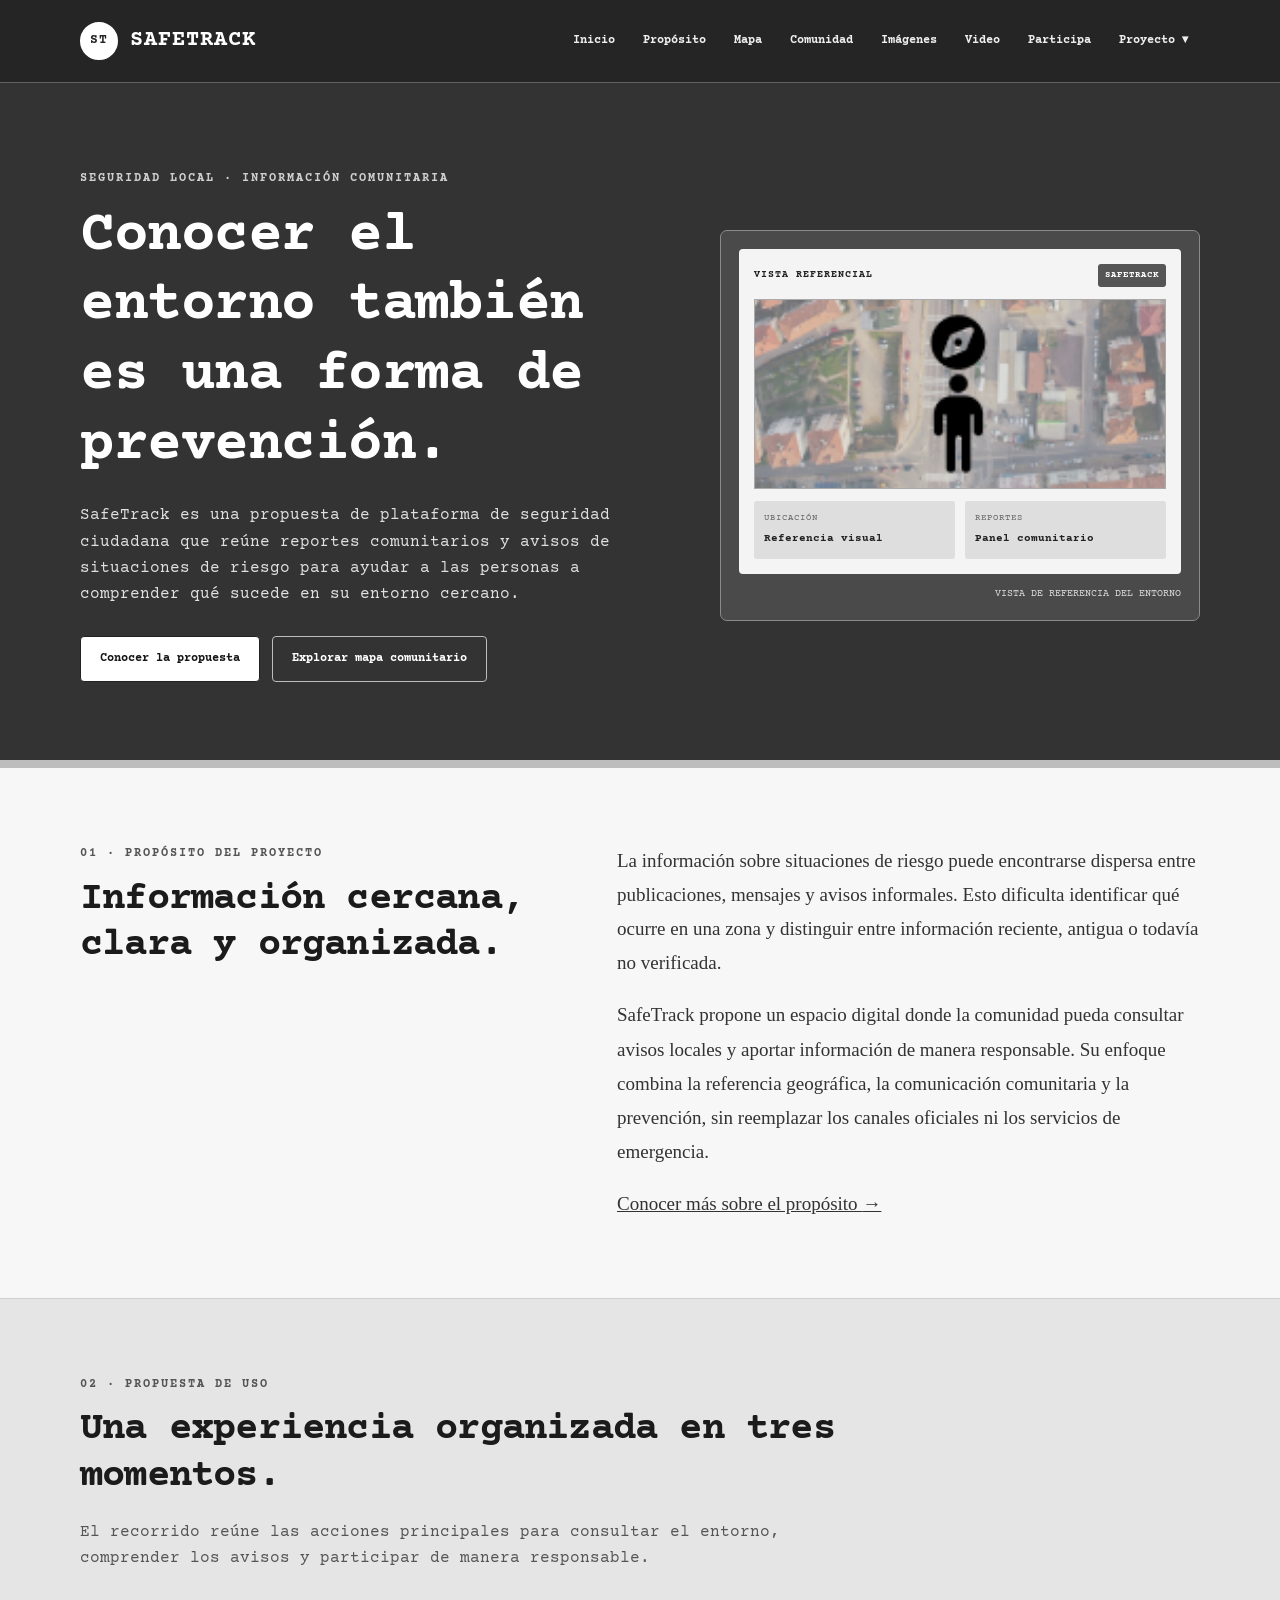
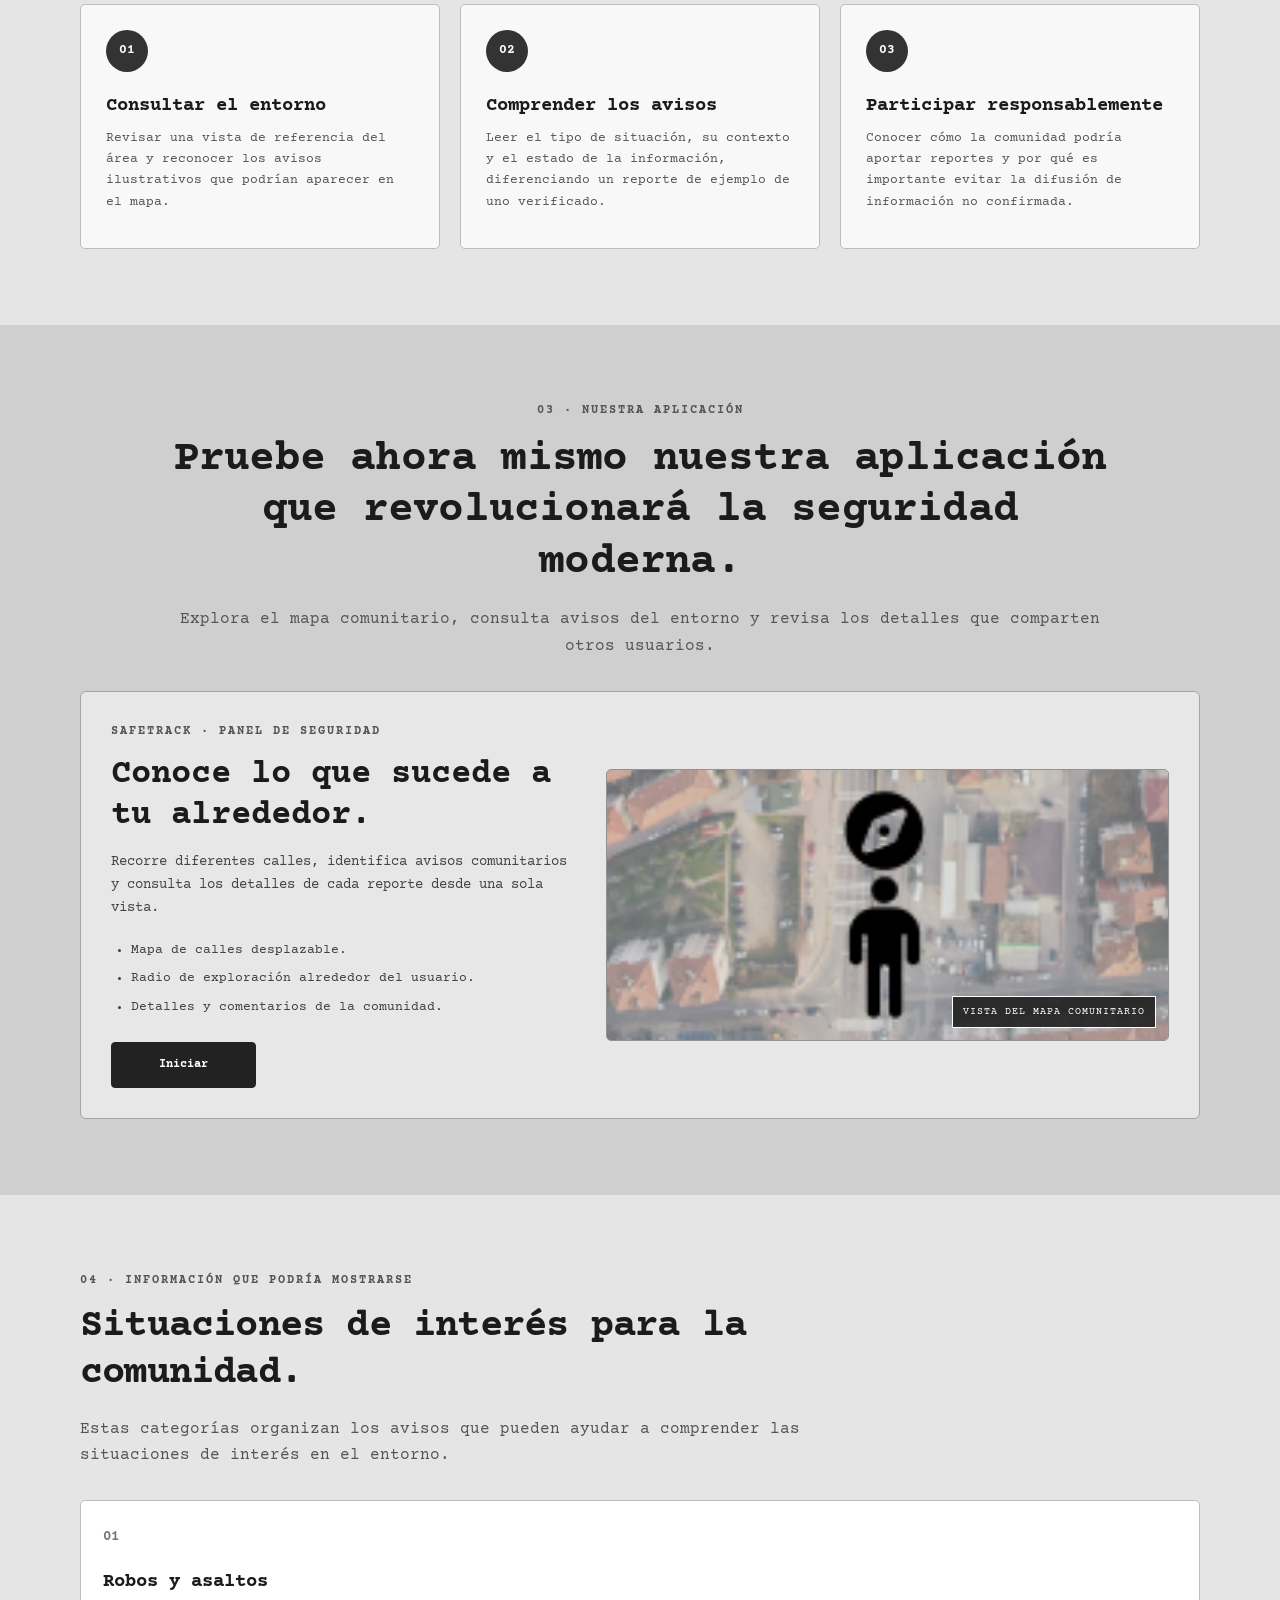
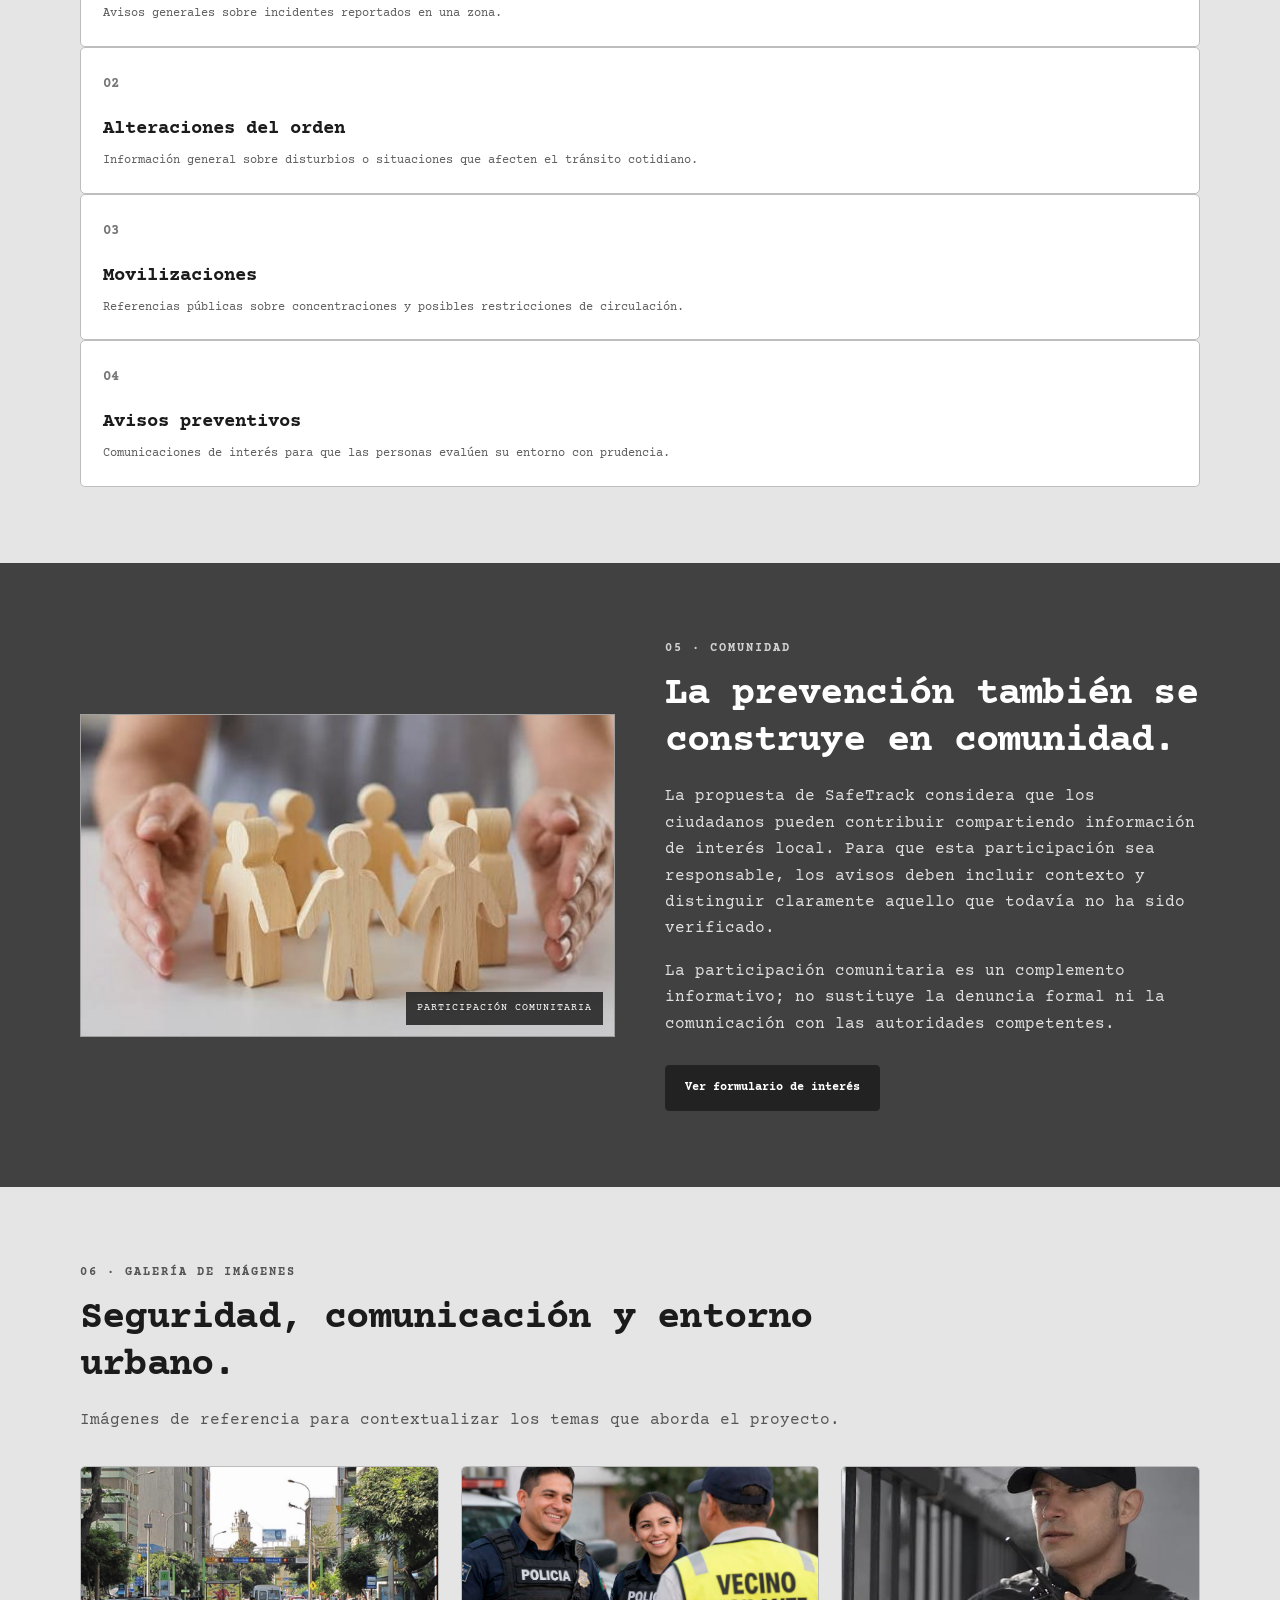
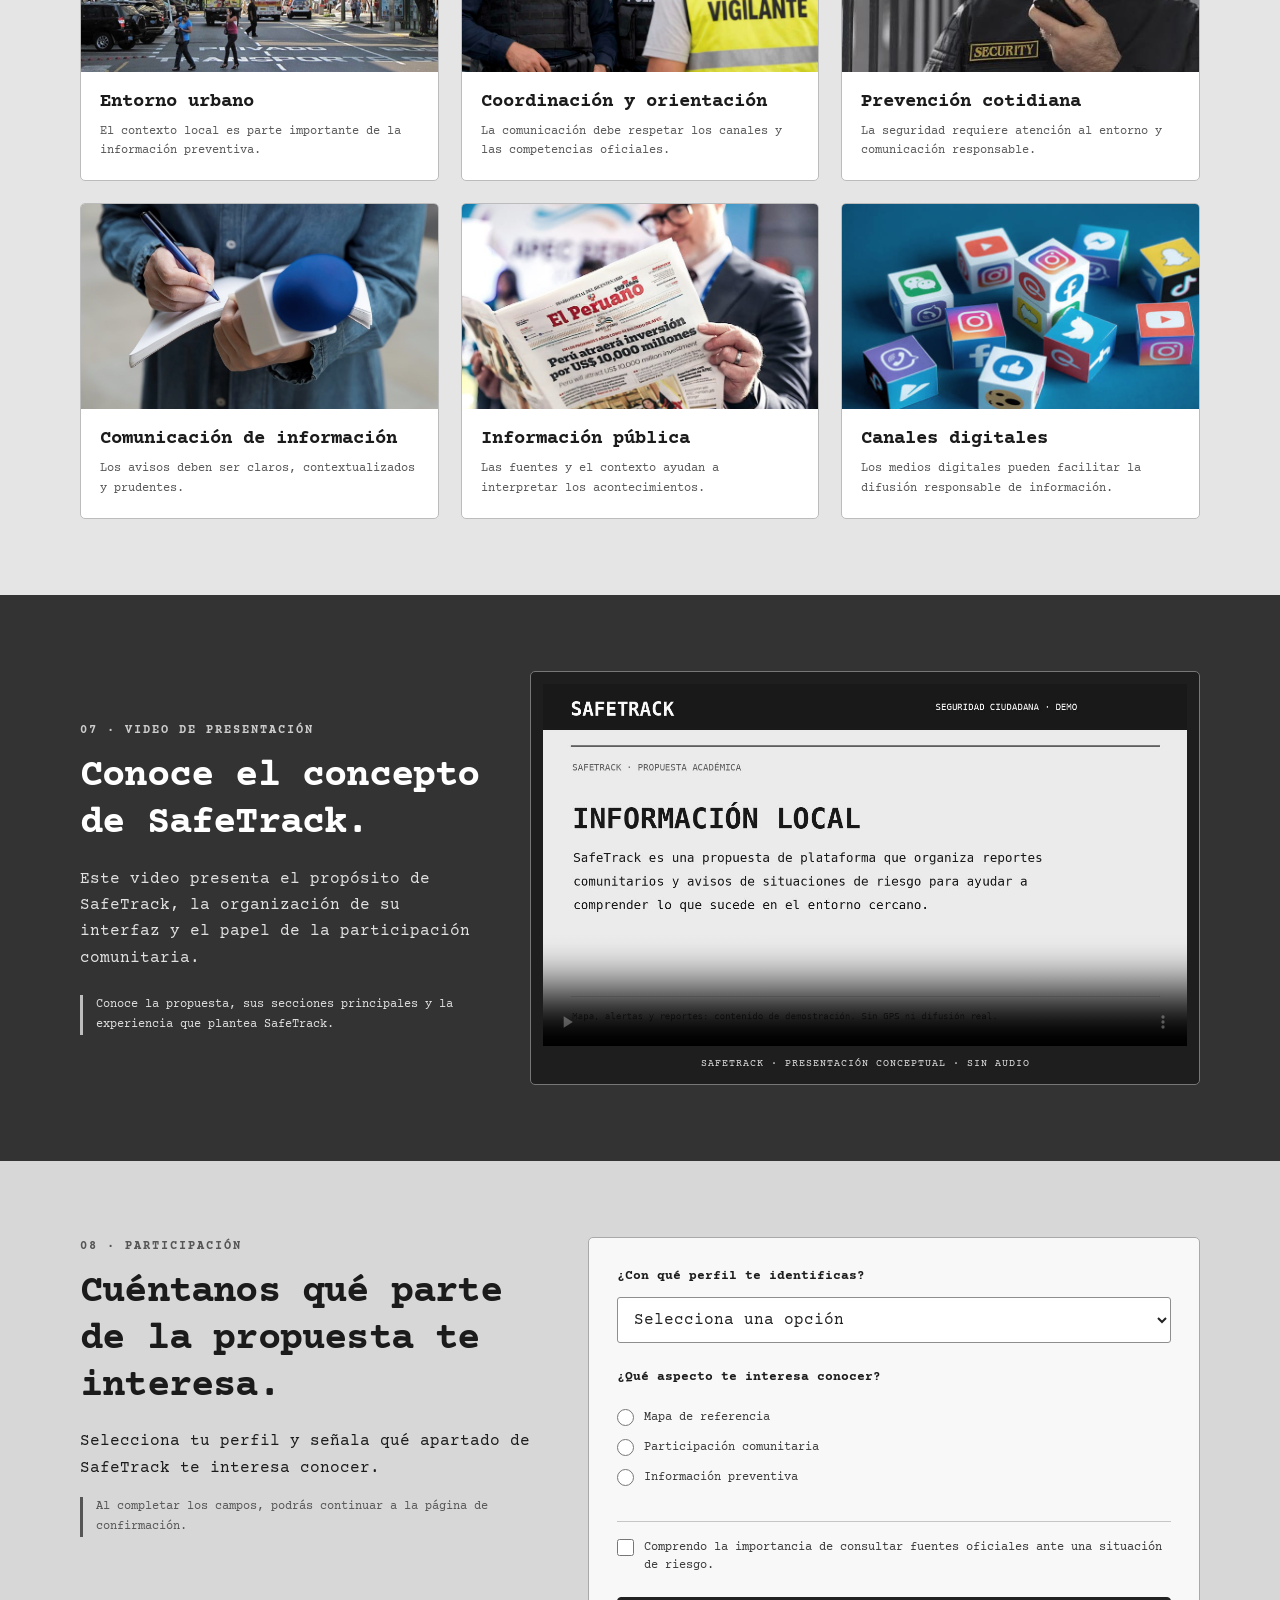
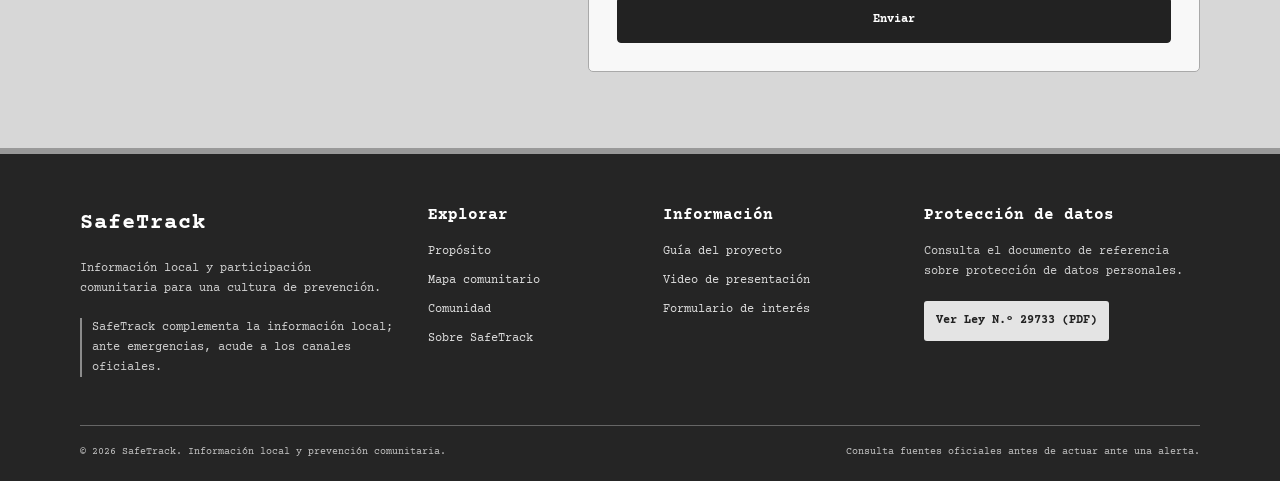
<file: index.html>
<!DOCTYPE html>
<html lang="es">
<head>
    <title>SafeTrack | Seguridad local y comunidad</title>
    <meta charset="UTF-8">
        <link rel="preconnect" href="https://fonts.googleapis.com">
    <link rel="preconnect" href="https://fonts.gstatic.com" crossorigin>
    <link href="https://fonts.googleapis.com/css2?family=Courier+Prime:wght@400;700&display=swap" rel="stylesheet">
<meta name="viewport" content="width=device-width, initial-scale=1.0">
    <meta name="description" content="SafeTrack: información local, prevención y participación comunitaria.">
    <meta name="theme-color" content="#252525">
    <link rel="icon" href="imagenes/imagen-1.svg" type="image/svg+xml">
    <link rel="stylesheet" href="css/estilos.css">
    <link rel="stylesheet" href="css/he_pie.css">
</head>
<body>
    <a class="saltar" href="#contenido">Ir al contenido principal</a>

    <!-- CABECERA Y NAVEGACIÓN -->
<header class="cabecera" id="inicio">
    <div class="contenedor barra">
        <a class="logo" href="index.html#inicio" aria-label="SafeTrack, volver al inicio">
            <span class="logo-simbolo" aria-hidden="true">ST</span>
            <span class="logo-texto">SafeTrack</span>
        </a>

        
        <button class="menu-boton" type="button"
                aria-controls="menu-principal" aria-expanded="false"
                aria-label="Abrir menú">
            <span></span>
            <span></span>
            <span></span>
        </button>

        
        <nav class="navegacion" id="menu-principal" aria-label="Menú principal">
            <ul class="menu">
                <li><a href="index.html#inicio">Inicio</a></li>
                <li><a href="index.html#proposito">Propósito</a></li>
                <li><a href="index.html#mapa">Mapa</a></li>
                <li><a href="index.html#comunidad">Comunidad</a></li>
                <li><a href="index.html#galeria">Imágenes</a></li>
                <li><a href="index.html#video">Video</a></li>
                <li><a href="index.html#participa">Participa</a></li>
                <li>
                    <details class="desplegable">
                        <summary>Proyecto</summary>
                        <ul class="submenu">
                            <li><a href="nosotros.html" target="_self">Sobre SafeTrack</a></li>
                            <li><a href="guia.html" target="_blank" rel="noopener noreferrer">Guía informativa</a></li>
                        </ul>
                    </details>
                </li>
            </ul>
        </nav>
    </div>
</header>

    <!-- CUERPO DE PÁGINA -->
    <main id="contenido">
        <!-- PRESENTACIÓN PRINCIPAL -->
        <section class="presentacion">
            <div class="contenedor presentacion-grid">
                <div class="presentacion-texto">
                    <p class="etiqueta">SEGURIDAD LOCAL · INFORMACIÓN COMUNITARIA</p>
                    <h1>Conocer el entorno también es una forma de prevención.</h1>
                    <p class="bajada">
                        SafeTrack es una propuesta de plataforma de seguridad ciudadana que reúne
                        reportes comunitarios y avisos de situaciones de riesgo para ayudar a las
                        personas a comprender qué sucede en su entorno cercano.
                    </p>
                    <div class="acciones">
                        <a class="boton boton-claro" href="#proposito">Conocer la propuesta</a>
                        <a class="boton boton-contorno" href="#mapa">Explorar mapa comunitario</a>
                    </div>
                </div>

                <div class="presentacion-visual">
                    <div class="marco-mapa">
                        <div class="marco-encabezado">
                            <span>VISTA REFERENCIAL</span>
                            <span class="estado-demo">SAFETRACK</span>
                        </div>
                        <img src="imagenes/Imagen proyecto.png"
                             alt="Imagen ilustrativa de un mapa urbano con un marcador de ubicación"
                             width="277" height="89">
                        <div class="mapa-datos">
                            <div>
                                <span class="dato-etiqueta">UBICACIÓN</span>
                                <strong>Referencia visual</strong>
                            </div>
                            <div>
                                <span class="dato-etiqueta">REPORTES</span>
                                <strong>Panel comunitario</strong>
                            </div>
                        </div>
                    </div>
                    <p class="pie-visual">VISTA DE REFERENCIA DEL ENTORNO</p>
                </div>
            </div>
        </section>

        <!-- PROPÓSITO -->
        <section class="seccion seccion-concepto" id="proposito">
            <div class="contenedor concepto-grid">
                <div>
                    <p class="etiqueta">01 · PROPÓSITO DEL PROYECTO</p>
                    <h2>Información cercana, clara y organizada.</h2>
                </div>
                <div class="texto-editorial">
                    <p>
                        La información sobre situaciones de riesgo puede encontrarse dispersa
                        entre publicaciones, mensajes y avisos informales. Esto dificulta
                        identificar qué ocurre en una zona y distinguir entre información
                        reciente, antigua o todavía no verificada.
                    </p>
                    <p>
                        SafeTrack propone un espacio digital donde la comunidad pueda consultar
                        avisos locales y aportar información de manera responsable. Su enfoque
                        combina la referencia geográfica, la comunicación comunitaria y la
                        prevención, sin reemplazar los canales oficiales ni los servicios de emergencia.
                    </p>
                    <a class="enlace-texto" href="nosotros.html" target="_self">
                        Conocer más sobre el propósito <span aria-hidden="true">→</span>
                    </a>
                </div>
            </div>
        </section>

        <!-- RECORRIDO -->
        <section class="seccion seccion-clara" id="como-funciona">
            <div class="contenedor">
                <div class="introduccion">
                    <p class="etiqueta">02 · PROPUESTA DE USO</p>
                    <h2>Una experiencia organizada en tres momentos.</h2>
                    <p>
                        El recorrido reúne las acciones principales para consultar el entorno, comprender los avisos
                        y participar de manera responsable.
                    </p>
                </div>

                <div class="pasos-grid">
                    <article class="paso">
                        <span class="numero">01</span>
                        <h3>Consultar el entorno</h3>
                        <p>
                            Revisar una vista de referencia del área y reconocer los avisos
                            ilustrativos que podrían aparecer en el mapa.
                        </p>
                    </article>
                    <article class="paso">
                        <span class="numero">02</span>
                        <h3>Comprender los avisos</h3>
                        <p>
                            Leer el tipo de situación, su contexto y el estado de la información,
                            diferenciando un reporte de ejemplo de uno verificado.
                        </p>
                    </article>
                    <article class="paso">
                        <span class="numero">03</span>
                        <h3>Participar responsablemente</h3>
                        <p>
                            Conocer cómo la comunidad podría aportar reportes y por qué es
                            importante evitar la difusión de información no confirmada.
                        </p>
                    </article>
                </div>
            </div>
        </section>


        <!-- NUESTRA APLICACIÓN -->
        <section class="seccion seccion-mapa" id="mapa">
            <div class="contenedor">
                <div class="introduccion introduccion-centro">
                    <p class="etiqueta">03 · NUESTRA APLICACIÓN</p>
                    <h2>Pruebe ahora mismo nuestra aplicación que revolucionará la seguridad moderna.</h2>
                    <p>
                        Explora el mapa comunitario, consulta avisos del entorno y revisa los
                        detalles que comparten otros usuarios.
                    </p>
                </div>

                <!-- PANTALLA INICIAL -->
                <div class="aplicacion-inicio" id="aplicacion-inicio">
                    <div class="aplicacion-inicio-texto">
                        <p class="etiqueta">SAFETRACK · PANEL DE SEGURIDAD</p>
                        <h3>Conoce lo que sucede a tu alrededor.</h3>
                        <p>
                            Recorre diferentes calles, identifica avisos comunitarios y consulta
                            los detalles de cada reporte desde una sola vista.
                        </p>
                        <ul class="lista-funciones">
                            <li>Mapa de calles desplazable.</li>
                            <li>Radio de exploración alrededor del usuario.</li>
                            <li>Detalles y comentarios de la comunidad.</li>
                        </ul>
                        <button class="boton boton-oscuro boton-iniciar-app"
                                id="iniciar-aplicacion" type="button"
                                aria-controls="panel-aplicacion" aria-expanded="false">
                            Iniciar
                        </button>
                    </div>

                    <div class="aplicacion-inicio-imagen">
                        <img src="imagenes/Imagen proyecto.png"
                             alt="Vista de referencia del mapa urbano de SafeTrack con el icono de ubicación"
                             width="277" height="89" loading="lazy">
                        <span class="rotulo-mapa-inicio">VISTA DEL MAPA COMUNITARIO</span>
                    </div>
                </div>

                <!-- MAPA COMUNITARIO -->
                <div class="panel-aplicacion" id="panel-aplicacion" hidden>
                    <div class="barra-aplicacion">
                        <div class="barra-aplicacion-titulo">
                            <span class="logo-simbolo app-logo-simbolo" aria-hidden="true">ST</span>
                            <div>
                                <strong>Panel de comunidad</strong>
                                <span>Mapa de calles · avisos del entorno</span>
                            </div>
                        </div>
                        <div class="barra-aplicacion-acciones">
                            <span class="contador-reportes" id="contador-reportes">5 avisos</span>
                            <button class="boton-cerrar-aplicacion" id="cerrar-aplicacion"
                                    type="button" aria-label="Cerrar el mapa y volver a la pantalla inicial">
                                <span aria-hidden="true">×</span> Cerrar
                            </button>
                        </div>
                    </div>

                    <div class="contenido-aplicacion">
                        <div class="mapa-escena" id="mapa-escena"
                             tabindex="0" role="application"
                             aria-label="Mapa de calles desplazable. Usa el ratón o el dedo para recorrerlo.">
                            <div class="mapa-capa" id="mapa-capa">
                                <img class="mapa-calles" src="imagenes/mapa-calles.svg"
                                     alt="" draggable="false">

                                <button class="mapa-marcador marcador-robo"
                                        type="button" data-incidente="robo-avenida"
                                        aria-label="Consultar reporte de robo en avenida Central">
                                    <span aria-hidden="true">!</span>
                                </button>
                                <button class="mapa-marcador marcador-riesgo"
                                        type="button" data-incidente="zona-frecuente"
                                        aria-label="Consultar zona con reportes frecuentes">
                                    <span aria-hidden="true">!</span>
                                </button>
                                <button class="mapa-marcador marcador-movilidad"
                                        type="button" data-incidente="movilizacion"
                                        aria-label="Consultar aviso de movilización">
                                    <span aria-hidden="true">↗</span>
                                </button>
                                <button class="mapa-marcador marcador-robo"
                                        type="button" data-incidente="robo-parque"
                                        aria-label="Consultar reporte de robo cerca del parque">
                                    <span aria-hidden="true">!</span>
                                </button>
                                <button class="mapa-marcador marcador-preventivo"
                                        type="button" data-incidente="aviso-preventivo"
                                        aria-label="Consultar aviso preventivo">
                                    <span aria-hidden="true">i</span>
                                </button>
                            </div>

                            
                            <div class="radio-exploracion" aria-hidden="true">
                                <span>RADIO DE EXPLORACIÓN · 250 M</span>
                            </div>
                            <div class="usuario-mapa" aria-label="Ubicación de referencia del usuario">
                                <svg viewBox="0 0 48 64" role="img" aria-hidden="true">
                                    <circle cx="24" cy="12" r="9" fill="currentColor"></circle>
                                    <path d="M8 58V37c0-9 7-15 16-15s16 6 16 15v21h-8V39h-4v23h-8V39h-4v19z"
                                          fill="currentColor"></path>
                                </svg>
                                <span>Tu ubicación</span>
                            </div>

                            <div class="controles-mapa" aria-label="Controles del mapa">
                                <button type="button" id="acercar-mapa" aria-label="Acercar mapa">+</button>
                                <button type="button" id="alejar-mapa" aria-label="Alejar mapa">−</button>
                                <button type="button" id="centrar-mapa" aria-label="Volver a centrar el mapa">⌖</button>
                            </div>
                            <p class="ayuda-arrastre">Arrastra el mapa para explorar otras zonas</p>
                            <span class="escala-mapa">Mapa de calles · vista de referencia</span>
                        </div>

                        <aside class="panel-comunidad-mapa" aria-label="Panel de avisos comunitarios">
                            <div class="panel-comunidad-cabecera">
                                <div>
                                    <p class="etiqueta">ACTIVIDAD LOCAL</p>
                                    <h3>Reportes de la comunidad</h3>
                                </div>
                                <span class="indicador-comunidad" aria-label="Panel disponible"></span>
                            </div>

                            <div class="resumen-comunidad">
                                <div>
                                    <strong>05</strong>
                                    <span>Avisos en el mapa</span>
                                </div>
                                <div>
                                    <strong>03</strong>
                                    <span>Categorías</span>
                                </div>
                            </div>

                            <div class="filtros-comunidad" aria-label="Filtrar avisos">
                                <button type="button" class="filtro-activo" data-filtro="todos" aria-pressed="true">Todos</button>
                                <button type="button" data-filtro="robo" aria-pressed="false">Robos</button>
                                <button type="button" data-filtro="riesgo" aria-pressed="false">Zonas de riesgo</button>
                                <button type="button" data-filtro="movilidad" aria-pressed="false">Movilidad</button>
                            </div>

                            <article class="detalle-incidente" id="detalle-incidente" hidden
                                     aria-live="polite" aria-atomic="true">
                                <div class="detalle-cabecera">
                                    <div>
                                        <p class="etiqueta">DETALLE DEL AVISO</p>
                                        <h4 id="detalle-titulo">Reporte comunitario</h4>
                                    </div>
                                    <button type="button" id="cerrar-detalle"
                                            aria-label="Cerrar detalle del aviso">×</button>
                                </div>
                                <div class="detalle-metadatos">
                                    <span id="detalle-hora">Hoy · 18:42</span>
                                    <span id="detalle-estado">En revisión</span>
                                </div>
                                <p class="detalle-ubicacion" id="detalle-ubicacion"></p>
                                <p class="detalle-descripcion" id="detalle-descripcion"></p>
                                <div class="comentarios-comunidad">
                                    <h5>Comentarios de la comunidad</h5>
                                    <div id="detalle-comentarios"></div>
                                </div>
                            </article>

                            <div class="lista-incidentes" id="lista-incidentes">
                                <button class="incidente-card" type="button"
                                        data-seleccionar="robo-avenida" data-tipo="robo">
                                    <span class="incidente-icono icono-robo" aria-hidden="true">!</span>
                                    <span class="incidente-texto">
                                        <strong>Robo reportado</strong>
                                        <small>Av. Central · 18:42</small>
                                        <small class="incidente-estado">En revisión</small>
                                    </span>
                                    <span class="incidente-flecha" aria-hidden="true">›</span>
                                </button>

                                <button class="incidente-card" type="button"
                                        data-seleccionar="zona-frecuente" data-tipo="riesgo">
                                    <span class="incidente-icono icono-riesgo" aria-hidden="true">!</span>
                                    <span class="incidente-texto">
                                        <strong>Zona con reportes frecuentes</strong>
                                        <small>Jr. Los Olivos · 18:10</small>
                                        <small class="incidente-estado">Varios avisos</small>
                                    </span>
                                    <span class="incidente-flecha" aria-hidden="true">›</span>
                                </button>

                                <button class="incidente-card" type="button"
                                        data-seleccionar="movilizacion" data-tipo="movilidad">
                                    <span class="incidente-icono icono-movilidad" aria-hidden="true">↗</span>
                                    <span class="incidente-texto">
                                        <strong>Movilización reportada</strong>
                                        <small>Av. del Parque · 17:55</small>
                                        <small class="incidente-estado">Aviso comunitario</small>
                                    </span>
                                    <span class="incidente-flecha" aria-hidden="true">›</span>
                                </button>

                                <button class="incidente-card" type="button"
                                        data-seleccionar="robo-parque" data-tipo="robo">
                                    <span class="incidente-icono icono-robo" aria-hidden="true">!</span>
                                    <span class="incidente-texto">
                                        <strong>Robo reportado</strong>
                                        <small>Parque vecinal · 17:28</small>
                                        <small class="incidente-estado">En revisión</small>
                                    </span>
                                    <span class="incidente-flecha" aria-hidden="true">›</span>
                                </button>

                                <button class="incidente-card" type="button"
                                        data-seleccionar="aviso-preventivo" data-tipo="riesgo">
                                    <span class="incidente-icono icono-preventivo" aria-hidden="true">i</span>
                                    <span class="incidente-texto">
                                        <strong>Aviso preventivo</strong>
                                        <small>Plaza vecinal · 16:50</small>
                                        <small class="incidente-estado">Información general</small>
                                    </span>
                                    <span class="incidente-flecha" aria-hidden="true">›</span>
                                </button>

                                <p class="sin-resultados" id="sin-resultados" hidden>
                                    No hay avisos en esta categoría.
                                </p>
                            </div>

                            <p class="nota-panel-mapa">
                                Los avisos son ilustrativos. Contrasta cualquier información
                                importante con fuentes oficiales.
                            </p>
                        </aside>
                    </div>

                    <div class="pie-aplicacion">
                        <span>SAFETRACK · PANEL DE COMUNIDAD</span>
                        <span>Selecciona un marcador para consultar sus detalles.</span>
                    </div>
                </div>
            </div>
        </section>

        <!-- CATEGORÍAS DE AVISOS -->
        <section class="seccion seccion-clara" id="situaciones">
            <div class="contenedor">
                <div class="introduccion">
                    <p class="etiqueta">04 · INFORMACIÓN QUE PODRÍA MOSTRARSE</p>
                    <h2>Situaciones de interés para la comunidad.</h2>
                    <p>
                        Estas categorías organizan los avisos que pueden ayudar a comprender las situaciones
                        de interés en el entorno.
                    </p>
                </div>

                <div class="situaciones-grid">
                    <article class="situacion">
                        <span class="simbolo" aria-hidden="true">01</span>
                        <h3>Robos y asaltos</h3>
                        <p>Avisos generales sobre incidentes reportados en una zona.</p>
                    </article>
                    <article class="situacion">
                        <span class="simbolo" aria-hidden="true">02</span>
                        <h3>Alteraciones del orden</h3>
                        <p>Información general sobre disturbios o situaciones que afecten el tránsito cotidiano.</p>
                    </article>
                    <article class="situacion">
                        <span class="simbolo" aria-hidden="true">03</span>
                        <h3>Movilizaciones</h3>
                        <p>Referencias públicas sobre concentraciones y posibles restricciones de circulación.</p>
                    </article>
                    <article class="situacion">
                        <span class="simbolo" aria-hidden="true">04</span>
                        <h3>Avisos preventivos</h3>
                        <p>Comunicaciones de interés para que las personas evalúen su entorno con prudencia.</p>
                    </article>
                </div>
            </div>
        </section>

        <!-- COMUNIDAD -->
        <section class="seccion seccion-comunidad" id="comunidad">
            <div class="contenedor comunidad-grid">
                <div class="comunidad-imagen">
                    <img src="imagenes/Comunidad.jpg"
                         alt="Figuras de personas protegidas por manos que representan el trabajo comunitario"
                         width="618" height="323" loading="lazy">
                    <span class="rotulo-imagen">PARTICIPACIÓN COMUNITARIA</span>
                </div>
                <div class="comunidad-texto">
                    <p class="etiqueta">05 · COMUNIDAD</p>
                    <h2>La prevención también se construye en comunidad.</h2>
                    <p>
                        La propuesta de SafeTrack considera que los ciudadanos pueden contribuir
                        compartiendo información de interés local. Para que esta participación sea
                        responsable, los avisos deben incluir contexto y distinguir claramente
                        aquello que todavía no ha sido verificado.
                    </p>
                    <p>
                        La participación comunitaria es un complemento informativo; no sustituye
                        la denuncia formal ni la comunicación con las autoridades competentes.
                    </p>
                    <a class="boton boton-oscuro" href="#participa">Ver formulario de interés</a>
                </div>
            </div>
        </section>

        <!-- GALERÍA DE IMÁGENES -->
        <section class="seccion seccion-clara" id="galeria">
            <div class="contenedor">
                <div class="introduccion">
                    <p class="etiqueta">06 · GALERÍA DE IMÁGENES</p>
                    <h2>Seguridad, comunicación y entorno urbano.</h2>
                    <p>Imágenes de referencia para contextualizar los temas que aborda el proyecto.</p>
                </div>

                <div class="galeria-grid">
                    <article class="tarjeta">
                        <img src="imagenes/Vecindario.jpg"
                             alt="Vista de una calle urbana con tránsito y peatones"
                             width="960" height="562" loading="lazy">
                        <div class="texto-tarjeta">
                            <h3>Entorno urbano</h3>
                            <p>El contexto local es parte importante de la información preventiva.</p>
                        </div>
                    </article>
                    <article class="tarjeta">
                        <img src="imagenes/Seguridad.jpg"
                             alt="Personal policial conversando con un representante vecinal"
                             width="1500" height="1000" loading="lazy">
                        <div class="texto-tarjeta">
                            <h3>Coordinación y orientación</h3>
                            <p>La comunicación debe respetar los canales y las competencias oficiales.</p>
                        </div>
                    </article>
                    <article class="tarjeta">
                        <img src="imagenes/Vigilantes.jpg"
                             alt="Agente de seguridad sosteniendo un equipo de comunicación"
                             width="547" height="365" loading="lazy">
                        <div class="texto-tarjeta">
                            <h3>Prevención cotidiana</h3>
                            <p>La seguridad requiere atención al entorno y comunicación responsable.</p>
                        </div>
                    </article>
                    <article class="tarjeta">
                        <img src="imagenes/Reportaje.jpg"
                             alt="Persona realizando un reporte con un micrófono"
                             width="1280" height="720" loading="lazy">
                        <div class="texto-tarjeta">
                            <h3>Comunicación de información</h3>
                            <p>Los avisos deben ser claros, contextualizados y prudentes.</p>
                        </div>
                    </article>
                    <article class="tarjeta">
                        <img src="imagenes/Periodico.jpg"
                             alt="Persona leyendo un periódico"
                             width="760" height="507" loading="lazy">
                        <div class="texto-tarjeta">
                            <h3>Información pública</h3>
                            <p>Las fuentes y el contexto ayudan a interpretar los acontecimientos.</p>
                        </div>
                    </article>
                    <article class="tarjeta">
                        <img src="imagenes/Redes.jpg"
                             alt="Cubos con símbolos de distintas redes sociales"
                             width="738" height="414" loading="lazy">
                        <div class="texto-tarjeta">
                            <h3>Canales digitales</h3>
                            <p>Los medios digitales pueden facilitar la difusión responsable de información.</p>
                        </div>
                    </article>
                </div>
            </div>
        </section>

        <!-- VIDEO DE PRESENTACIÓN -->
        <section class="seccion seccion-video" id="video">
            <div class="contenedor video-grid">
                <div>
                    <p class="etiqueta">07 · VIDEO DE PRESENTACIÓN</p>
                    <h2>Conoce el concepto de SafeTrack.</h2>
                    <p>
                        Este video presenta el propósito de SafeTrack, la organización de su interfaz
                        y el papel de la participación comunitaria.
                    </p>
                    <p class="aviso-demo aviso-demo-claro">
                        Conoce la propuesta, sus secciones principales y la experiencia que plantea SafeTrack.
                    </p>
                </div>
                <div class="video-marco">
                    <video controls preload="metadata"
                           poster="imagenes/video-portada.jpg"
                           width="1280" height="720">
                        <source src="videos/safetrack-presentacion.mp4" type="video/mp4">
                        Tu navegador no puede reproducir este video.
                        Puedes consultar la <a href="guia.html" target="_blank" rel="noopener noreferrer">guía informativa</a>.
                    </video>
                    <p class="pie-video">SAFETRACK · PRESENTACIÓN CONCEPTUAL · SIN AUDIO</p>
                </div>
            </div>
        </section>

        <!-- FORMULARIO -->
        <section class="seccion seccion-formulario" id="participa">
            <div class="contenedor formulario-grid">
                <div>
                    <p class="etiqueta">08 · PARTICIPACIÓN</p>
                    <h2>Cuéntanos qué parte de la propuesta te interesa.</h2>
                    <p>
                        Selecciona tu perfil y señala qué apartado de SafeTrack te interesa conocer.
                    </p>
                    <p class="aviso-formulario">
                        Al completar los campos, podrás continuar a la página de confirmación.
                    </p>
                </div>

                <form class="formulario" action="confirmacion.html" method="get">
                    <div class="campo">
                        <label for="perfil">¿Con qué perfil te identificas?</label>
                        <select id="perfil" name="perfil" required>
                            <option value="">Selecciona una opción</option>
                            <option value="ciudadano">Ciudadano o vecino</option>
                            <option value="estudiante">Estudiante</option>
                            <option value="representante">Representante comunitario</option>
                            <option value="otro">Otro</option>
                        </select>
                    </div>

                    <fieldset class="grupo-opciones">
                        <legend>¿Qué aspecto te interesa conocer?</legend>
                        <label class="opcion">
                            <input type="radio" name="interes" value="mapa" required>
                            <span>Mapa de referencia</span>
                        </label>
                        <label class="opcion">
                            <input type="radio" name="interes" value="comunidad">
                            <span>Participación comunitaria</span>
                        </label>
                        <label class="opcion">
                            <input type="radio" name="interes" value="prevencion">
                            <span>Información preventiva</span>
                        </label>
                    </fieldset>

                    <label class="opcion opcion-check">
                        <input type="checkbox" name="fuentes-oficiales" value="acepto" required>
                        <span>Comprendo la importancia de consultar fuentes oficiales ante una situación de riesgo.</span>
                    </label>

                    <button class="boton boton-oscuro boton-enviar" type="submit">
                        Enviar
                    </button>
                </form>
            </div>
        </section>
    </main>

    <!-- PIE DE PÁGINA -->
    <footer class="pie" id="contacto">
    <div class="contenedor pie-contenido">
        <div class="pie-columna pie-marca">
            <a class="pie-logo" href="index.html#inicio">SafeTrack</a>
            <p>Información local y participación comunitaria para una cultura de prevención.</p>
            <p class="pie-nota">SafeTrack complementa la información local; ante emergencias, acude a los canales oficiales.</p>
        </div>

        <div class="pie-columna">
            <h2>Explorar</h2>
            <a href="index.html#proposito">Propósito</a>
            <a href="index.html#mapa">Mapa comunitario</a>
            <a href="index.html#comunidad">Comunidad</a>
            <a href="nosotros.html" target="_self">Sobre SafeTrack</a>
        </div>

        <div class="pie-columna">
            <h2>Información</h2>
            <a href="guia.html" target="_blank" rel="noopener noreferrer">Guía del proyecto</a>
            <a href="index.html#video">Video de presentación</a>
            <a href="index.html#participa">Formulario de interés</a>
        </div>

        <div class="pie-columna pie-legal">
            <h2>Protección de datos</h2>
            <p>Consulta el documento de referencia sobre protección de datos personales.</p>
            <a class="enlace-ley" href="documentos/LEY29733.pdf" target="_blank" rel="noopener noreferrer">
                Ver Ley N.º 29733 (PDF)
            </a>
        </div>
    </div>

    <div class="contenedor derechos">
        <small>© 2026 SafeTrack. Información local y prevención comunitaria.</small>
        <small>Consulta fuentes oficiales antes de actuar ante una alerta.</small>
    </div>
</footer>

    <script src="js/menu.js" defer></script>
    <script src="js/mapa.js" defer></script>
</body>
</html>
</file>
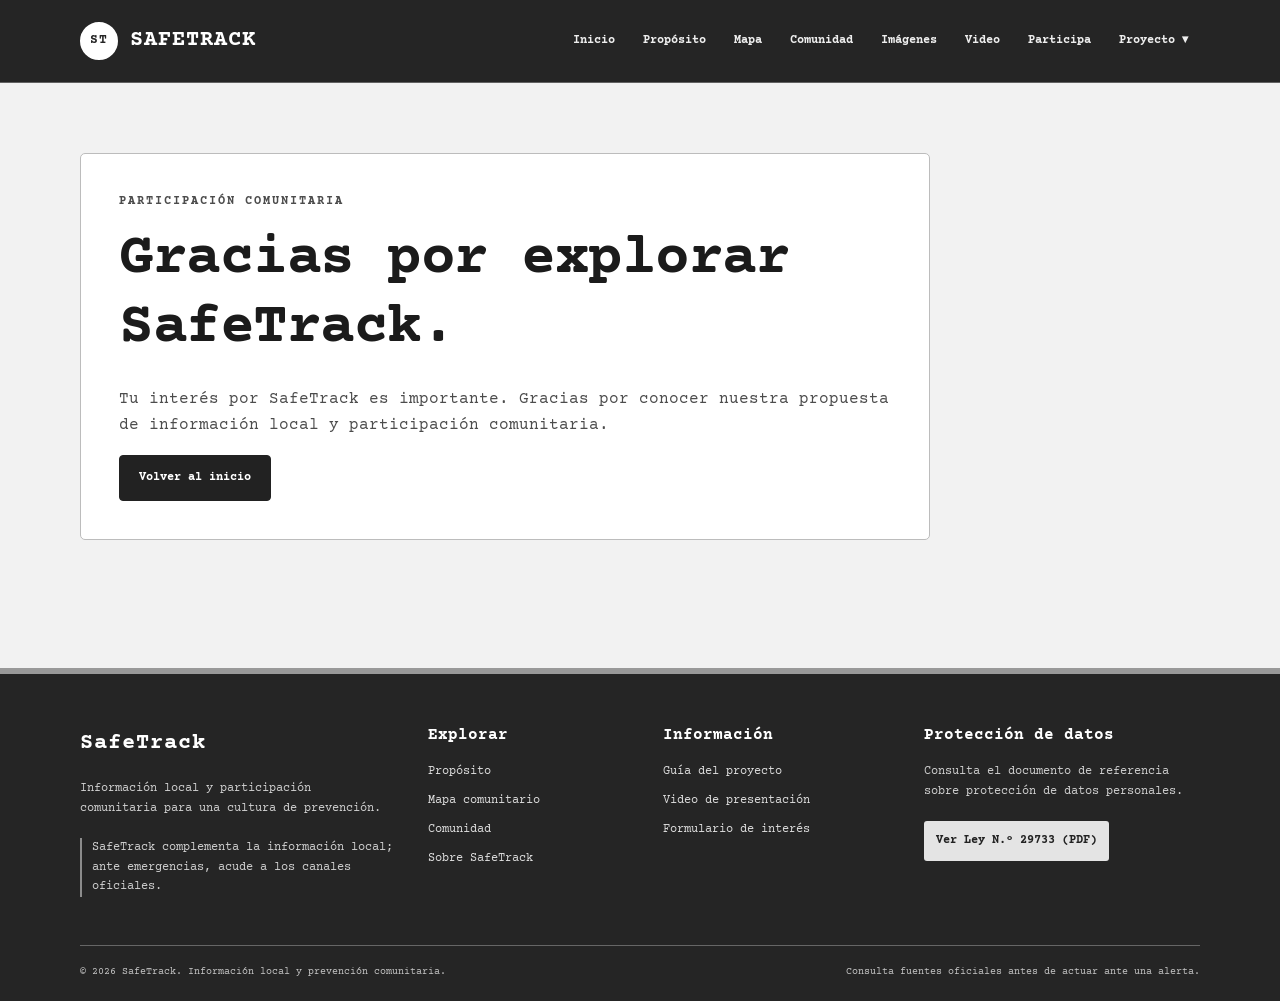
<file: confirmacion.html>
<!DOCTYPE html>
<html lang="es">
<head>
    <title>Confirmación | SafeTrack</title>
    <meta charset="UTF-8">
        <link rel="preconnect" href="https://fonts.googleapis.com">
    <link rel="preconnect" href="https://fonts.gstatic.com" crossorigin>
    <link href="https://fonts.googleapis.com/css2?family=Courier+Prime:wght@400;700&display=swap" rel="stylesheet">
<meta name="viewport" content="width=device-width, initial-scale=1.0">
    <meta name="description" content="SafeTrack: información local, prevención y participación comunitaria.">
    <meta name="theme-color" content="#252525">
    <link rel="icon" href="imagenes/imagen-1.svg" type="image/svg+xml">
    <link rel="stylesheet" href="css/estilos.css">
    <link rel="stylesheet" href="css/he_pie.css">
</head>
<body>
    <a class="saltar" href="#contenido">Ir al contenido principal</a>
    <!-- CABECERA Y NAVEGACIÓN -->
<header class="cabecera" id="inicio">
    <div class="contenedor barra">
        <a class="logo" href="index.html#inicio" aria-label="SafeTrack, volver al inicio">
            <span class="logo-simbolo" aria-hidden="true">ST</span>
            <span class="logo-texto">SafeTrack</span>
        </a>

        
        <button class="menu-boton" type="button"
                aria-controls="menu-principal" aria-expanded="false"
                aria-label="Abrir menú">
            <span></span>
            <span></span>
            <span></span>
        </button>

        
        <nav class="navegacion" id="menu-principal" aria-label="Menú principal">
            <ul class="menu">
                <li><a href="index.html#inicio">Inicio</a></li>
                <li><a href="index.html#proposito">Propósito</a></li>
                <li><a href="index.html#mapa">Mapa</a></li>
                <li><a href="index.html#comunidad">Comunidad</a></li>
                <li><a href="index.html#galeria">Imágenes</a></li>
                <li><a href="index.html#video">Video</a></li>
                <li><a href="index.html#participa">Participa</a></li>
                <li>
                    <details class="desplegable">
                        <summary>Proyecto</summary>
                        <ul class="submenu">
                            <li><a href="nosotros.html" target="_self">Sobre SafeTrack</a></li>
                            <li><a href="guia.html" target="_blank" rel="noopener noreferrer">Guía informativa</a></li>
                        </ul>
                    </details>
                </li>
            </ul>
        </nav>
    </div>
</header>

    <!-- CUERPO DE PÁGINA -->
    <main id="contenido" class="pagina-secundaria">
        <div class="contenedor">
            <article class="pagina-secundaria-contenido">
                <p class="etiqueta">PARTICIPACIÓN COMUNITARIA</p>
                <h1>Gracias por explorar SafeTrack.</h1>
                <p>Tu interés por SafeTrack es importante. Gracias por conocer nuestra propuesta de información local y participación comunitaria.</p>
                <a class="boton boton-oscuro" href="index.html#inicio" target="_self">Volver al inicio</a>
            </article>
        </div>
    </main>

    <!-- PIE DE PÁGINA -->
    <footer class="pie" id="contacto">
    <div class="contenedor pie-contenido">
        <div class="pie-columna pie-marca">
            <a class="pie-logo" href="index.html#inicio">SafeTrack</a>
            <p>Información local y participación comunitaria para una cultura de prevención.</p>
            <p class="pie-nota">SafeTrack complementa la información local; ante emergencias, acude a los canales oficiales.</p>
        </div>

        <div class="pie-columna">
            <h2>Explorar</h2>
            <a href="index.html#proposito">Propósito</a>
            <a href="index.html#mapa">Mapa comunitario</a>
            <a href="index.html#comunidad">Comunidad</a>
            <a href="nosotros.html" target="_self">Sobre SafeTrack</a>
        </div>

        <div class="pie-columna">
            <h2>Información</h2>
            <a href="guia.html" target="_blank" rel="noopener noreferrer">Guía del proyecto</a>
            <a href="index.html#video">Video de presentación</a>
            <a href="index.html#participa">Formulario de interés</a>
        </div>

        <div class="pie-columna pie-legal">
            <h2>Protección de datos</h2>
            <p>Consulta el documento de referencia sobre protección de datos personales.</p>
            <a class="enlace-ley" href="documentos/LEY29733.pdf" target="_blank" rel="noopener noreferrer">
                Ver Ley N.º 29733 (PDF)
            </a>
        </div>
    </div>

    <div class="contenedor derechos">
        <small>© 2026 SafeTrack. Información local y prevención comunitaria.</small>
        <small>Consulta fuentes oficiales antes de actuar ante una alerta.</small>
    </div>
</footer>
    <script src="js/menu.js" defer></script>
</body>
</html>
</file>
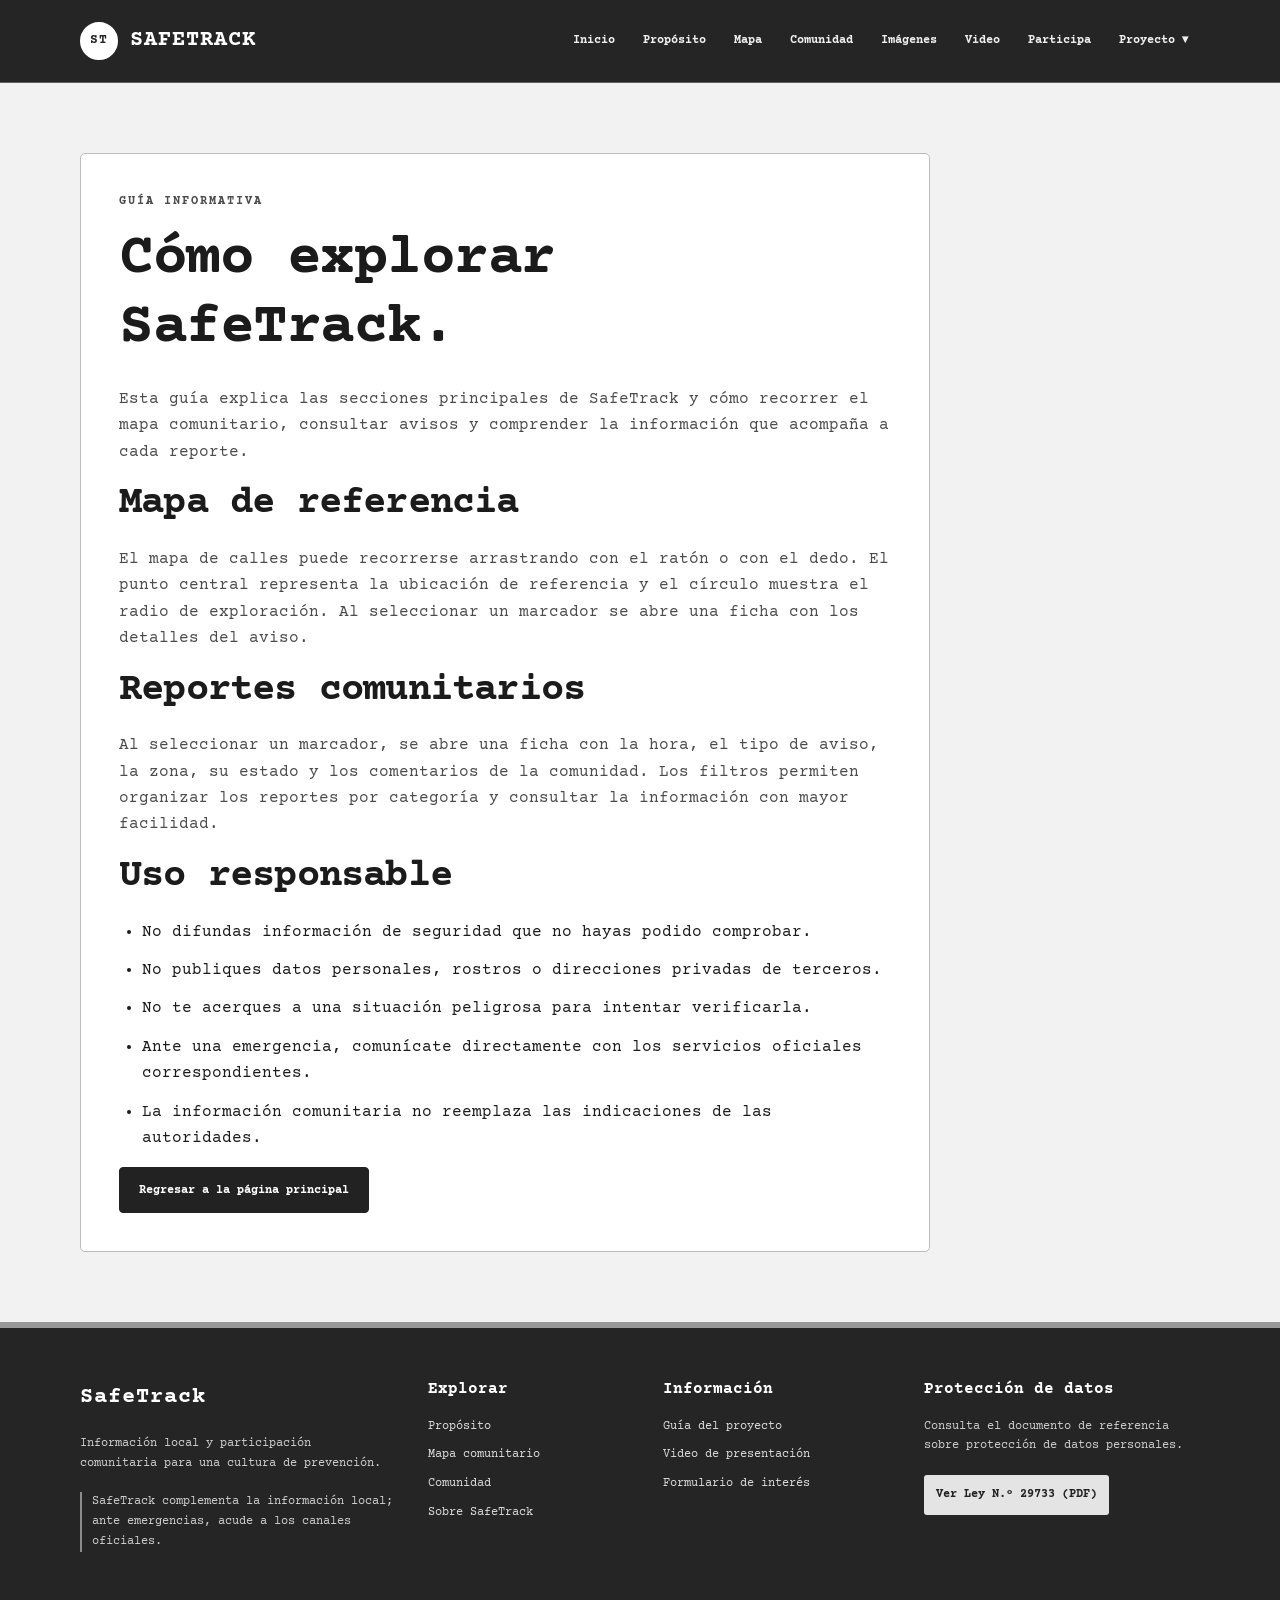
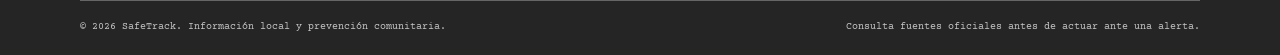
<file: guia.html>
<!DOCTYPE html>
<html lang="es">
<head>
    <title>Guía informativa | SafeTrack</title>
    <meta charset="UTF-8">
        <link rel="preconnect" href="https://fonts.googleapis.com">
    <link rel="preconnect" href="https://fonts.gstatic.com" crossorigin>
    <link href="https://fonts.googleapis.com/css2?family=Courier+Prime:wght@400;700&display=swap" rel="stylesheet">
<meta name="viewport" content="width=device-width, initial-scale=1.0">
    <meta name="description" content="SafeTrack: información local, prevención y participación comunitaria.">
    <meta name="theme-color" content="#252525">
    <link rel="icon" href="imagenes/imagen-1.svg" type="image/svg+xml">
    <link rel="stylesheet" href="css/estilos.css">
    <link rel="stylesheet" href="css/he_pie.css">
</head>
<body>
    <a class="saltar" href="#contenido">Ir al contenido principal</a>
    <!-- CABECERA Y NAVEGACIÓN -->
<header class="cabecera" id="inicio">
    <div class="contenedor barra">
        <a class="logo" href="index.html#inicio" aria-label="SafeTrack, volver al inicio">
            <span class="logo-simbolo" aria-hidden="true">ST</span>
            <span class="logo-texto">SafeTrack</span>
        </a>

        
        <button class="menu-boton" type="button"
                aria-controls="menu-principal" aria-expanded="false"
                aria-label="Abrir menú">
            <span></span>
            <span></span>
            <span></span>
        </button>

        
        <nav class="navegacion" id="menu-principal" aria-label="Menú principal">
            <ul class="menu">
                <li><a href="index.html#inicio">Inicio</a></li>
                <li><a href="index.html#proposito">Propósito</a></li>
                <li><a href="index.html#mapa">Mapa</a></li>
                <li><a href="index.html#comunidad">Comunidad</a></li>
                <li><a href="index.html#galeria">Imágenes</a></li>
                <li><a href="index.html#video">Video</a></li>
                <li><a href="index.html#participa">Participa</a></li>
                <li>
                    <details class="desplegable">
                        <summary>Proyecto</summary>
                        <ul class="submenu">
                            <li><a href="nosotros.html" target="_self">Sobre SafeTrack</a></li>
                            <li><a href="guia.html" target="_blank" rel="noopener noreferrer">Guía informativa</a></li>
                        </ul>
                    </details>
                </li>
            </ul>
        </nav>
    </div>
</header>

    <!-- CUERPO DE PÁGINA -->
    <main id="contenido" class="pagina-secundaria">
        <div class="contenedor">
            <article class="pagina-secundaria-contenido">
                <p class="etiqueta">GUÍA INFORMATIVA</p>
                <h1>Cómo explorar SafeTrack.</h1>
                <p>
                    Esta guía explica las secciones principales de SafeTrack y cómo recorrer el mapa comunitario,
                    consultar avisos y comprender la información que acompaña a cada reporte.
                </p>

                <h2>Mapa de referencia</h2>
                <p>
                    El mapa de calles puede recorrerse arrastrando con el ratón o con el dedo. El punto central
                    representa la ubicación de referencia y el círculo muestra el radio de exploración. Al
                    seleccionar un marcador se abre una ficha con los detalles del aviso.
                </p>

                <h2>Reportes comunitarios</h2>
                <p>
                    Al seleccionar un marcador, se abre una ficha con la hora, el tipo de aviso, la zona,
                    su estado y los comentarios de la comunidad. Los filtros permiten organizar
                    los reportes por categoría y consultar la información con mayor facilidad.
                </p>

                <h2>Uso responsable</h2>
                <ul class="lista-informativa">
                    <li>No difundas información de seguridad que no hayas podido comprobar.</li>
                    <li>No publiques datos personales, rostros o direcciones privadas de terceros.</li>
                    <li>No te acerques a una situación peligrosa para intentar verificarla.</li>
                    <li>Ante una emergencia, comunícate directamente con los servicios oficiales correspondientes.</li>
                    <li>La información comunitaria no reemplaza las indicaciones de las autoridades.</li>
                </ul>

                <a class="boton boton-oscuro" href="index.html#inicio" target="_self">Regresar a la página principal</a>
            </article>
        </div>
    </main>

    <!-- PIE DE PÁGINA -->
    <footer class="pie" id="contacto">
    <div class="contenedor pie-contenido">
        <div class="pie-columna pie-marca">
            <a class="pie-logo" href="index.html#inicio">SafeTrack</a>
            <p>Información local y participación comunitaria para una cultura de prevención.</p>
            <p class="pie-nota">SafeTrack complementa la información local; ante emergencias, acude a los canales oficiales.</p>
        </div>

        <div class="pie-columna">
            <h2>Explorar</h2>
            <a href="index.html#proposito">Propósito</a>
            <a href="index.html#mapa">Mapa comunitario</a>
            <a href="index.html#comunidad">Comunidad</a>
            <a href="nosotros.html" target="_self">Sobre SafeTrack</a>
        </div>

        <div class="pie-columna">
            <h2>Información</h2>
            <a href="guia.html" target="_blank" rel="noopener noreferrer">Guía del proyecto</a>
            <a href="index.html#video">Video de presentación</a>
            <a href="index.html#participa">Formulario de interés</a>
        </div>

        <div class="pie-columna pie-legal">
            <h2>Protección de datos</h2>
            <p>Consulta el documento de referencia sobre protección de datos personales.</p>
            <a class="enlace-ley" href="documentos/LEY29733.pdf" target="_blank" rel="noopener noreferrer">
                Ver Ley N.º 29733 (PDF)
            </a>
        </div>
    </div>

    <div class="contenedor derechos">
        <small>© 2026 SafeTrack. Información local y prevención comunitaria.</small>
        <small>Consulta fuentes oficiales antes de actuar ante una alerta.</small>
    </div>
</footer>
    <script src="js/menu.js" defer></script>
</body>
</html>
</file>
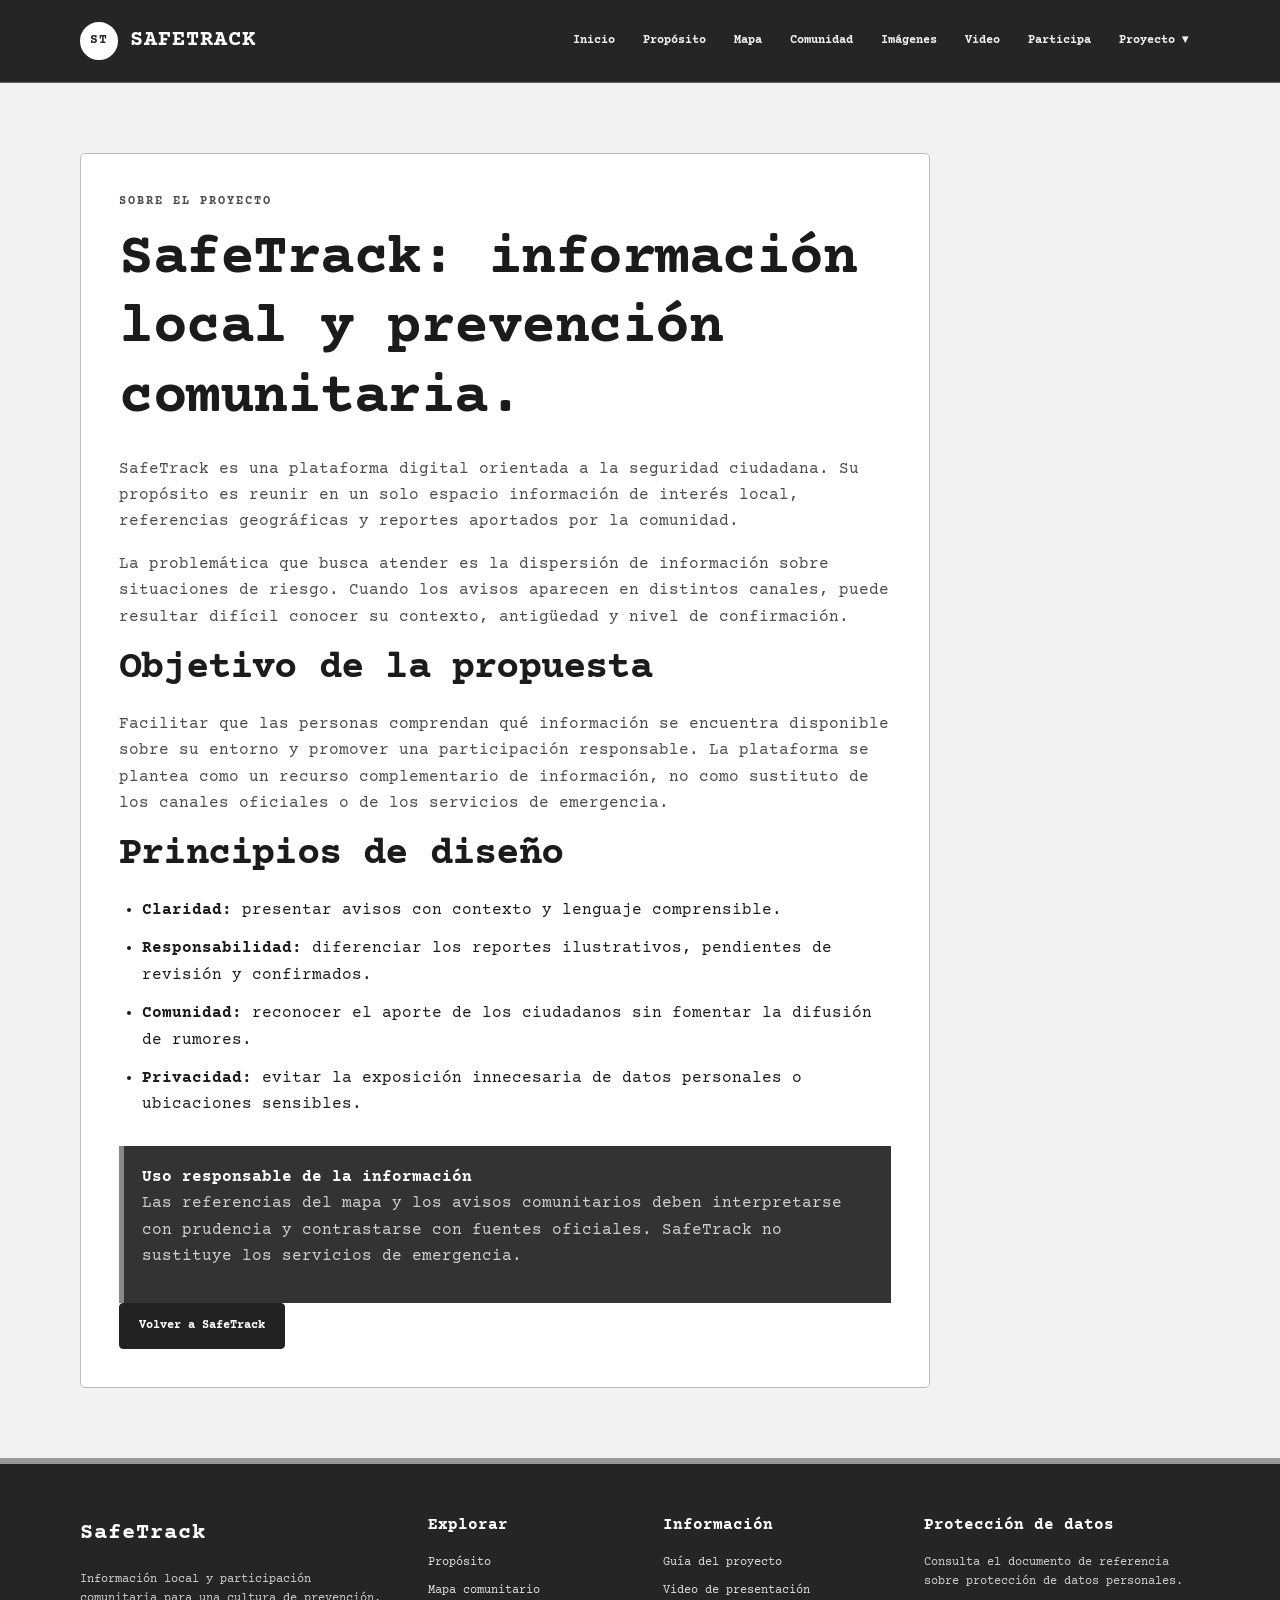
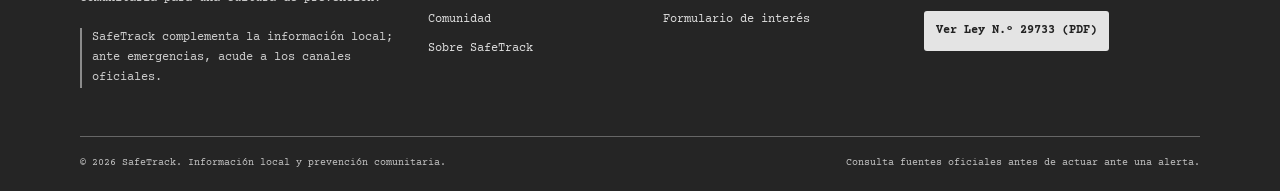
<file: nosotros.html>
<!DOCTYPE html>
<html lang="es">
<head>
    <title>Sobre SafeTrack | Propósito del proyecto</title>
    <meta charset="UTF-8">
        <link rel="preconnect" href="https://fonts.googleapis.com">
    <link rel="preconnect" href="https://fonts.gstatic.com" crossorigin>
    <link href="https://fonts.googleapis.com/css2?family=Courier+Prime:wght@400;700&display=swap" rel="stylesheet">
<meta name="viewport" content="width=device-width, initial-scale=1.0">
    <meta name="description" content="SafeTrack: información local, prevención y participación comunitaria.">
    <meta name="theme-color" content="#252525">
    <link rel="icon" href="imagenes/imagen-1.svg" type="image/svg+xml">
    <link rel="stylesheet" href="css/estilos.css">
    <link rel="stylesheet" href="css/he_pie.css">
</head>
<body>
    <a class="saltar" href="#contenido">Ir al contenido principal</a>
    <!-- CABECERA Y NAVEGACIÓN -->
<header class="cabecera" id="inicio">
    <div class="contenedor barra">
        <a class="logo" href="index.html#inicio" aria-label="SafeTrack, volver al inicio">
            <span class="logo-simbolo" aria-hidden="true">ST</span>
            <span class="logo-texto">SafeTrack</span>
        </a>

        
        <button class="menu-boton" type="button"
                aria-controls="menu-principal" aria-expanded="false"
                aria-label="Abrir menú">
            <span></span>
            <span></span>
            <span></span>
        </button>

        
        <nav class="navegacion" id="menu-principal" aria-label="Menú principal">
            <ul class="menu">
                <li><a href="index.html#inicio">Inicio</a></li>
                <li><a href="index.html#proposito">Propósito</a></li>
                <li><a href="index.html#mapa">Mapa</a></li>
                <li><a href="index.html#comunidad">Comunidad</a></li>
                <li><a href="index.html#galeria">Imágenes</a></li>
                <li><a href="index.html#video">Video</a></li>
                <li><a href="index.html#participa">Participa</a></li>
                <li>
                    <details class="desplegable">
                        <summary>Proyecto</summary>
                        <ul class="submenu">
                            <li><a href="nosotros.html" target="_self">Sobre SafeTrack</a></li>
                            <li><a href="guia.html" target="_blank" rel="noopener noreferrer">Guía informativa</a></li>
                        </ul>
                    </details>
                </li>
            </ul>
        </nav>
    </div>
</header>

    <!-- CUERPO DE PÁGINA -->
    <main id="contenido" class="pagina-secundaria">
        <div class="contenedor">
            <article class="pagina-secundaria-contenido">
                <p class="etiqueta">SOBRE EL PROYECTO</p>
                <h1>SafeTrack: información local y prevención comunitaria.</h1>
                <p>
                    SafeTrack es una plataforma digital orientada a la seguridad ciudadana. Su propósito
                    es reunir en un solo espacio información de interés local, referencias geográficas
                    y reportes aportados por la comunidad.
                </p>
                <p>
                    La problemática que busca atender es la dispersión de información sobre
                    situaciones de riesgo. Cuando los avisos aparecen en distintos canales, puede
                    resultar difícil conocer su contexto, antigüedad y nivel de confirmación.
                </p>
                <h2>Objetivo de la propuesta</h2>
                <p>
                    Facilitar que las personas comprendan qué información se encuentra disponible
                    sobre su entorno y promover una participación responsable. La plataforma se
                    plantea como un recurso complementario de información, no como sustituto de
                    los canales oficiales o de los servicios de emergencia.
                </p>
                <h2>Principios de diseño</h2>
                <ul class="lista-informativa">
                    <li><strong>Claridad:</strong> presentar avisos con contexto y lenguaje comprensible.</li>
                    <li><strong>Responsabilidad:</strong> diferenciar los reportes ilustrativos, pendientes de revisión y confirmados.</li>
                    <li><strong>Comunidad:</strong> reconocer el aporte de los ciudadanos sin fomentar la difusión de rumores.</li>
                    <li><strong>Privacidad:</strong> evitar la exposición innecesaria de datos personales o ubicaciones sensibles.</li>
                </ul>
                <div class="caja-aviso"><strong>Uso responsable de la información</strong><p>Las referencias del mapa y los avisos comunitarios deben interpretarse con prudencia y contrastarse con fuentes oficiales. SafeTrack no sustituye los servicios de emergencia.</p></div>
                <a class="boton boton-oscuro" href="index.html#inicio" target="_self">Volver a SafeTrack</a>
            </article>
        </div>
    </main>

    <!-- PIE DE PÁGINA -->
    <footer class="pie" id="contacto">
    <div class="contenedor pie-contenido">
        <div class="pie-columna pie-marca">
            <a class="pie-logo" href="index.html#inicio">SafeTrack</a>
            <p>Información local y participación comunitaria para una cultura de prevención.</p>
            <p class="pie-nota">SafeTrack complementa la información local; ante emergencias, acude a los canales oficiales.</p>
        </div>

        <div class="pie-columna">
            <h2>Explorar</h2>
            <a href="index.html#proposito">Propósito</a>
            <a href="index.html#mapa">Mapa comunitario</a>
            <a href="index.html#comunidad">Comunidad</a>
            <a href="nosotros.html" target="_self">Sobre SafeTrack</a>
        </div>

        <div class="pie-columna">
            <h2>Información</h2>
            <a href="guia.html" target="_blank" rel="noopener noreferrer">Guía del proyecto</a>
            <a href="index.html#video">Video de presentación</a>
            <a href="index.html#participa">Formulario de interés</a>
        </div>

        <div class="pie-columna pie-legal">
            <h2>Protección de datos</h2>
            <p>Consulta el documento de referencia sobre protección de datos personales.</p>
            <a class="enlace-ley" href="documentos/LEY29733.pdf" target="_blank" rel="noopener noreferrer">
                Ver Ley N.º 29733 (PDF)
            </a>
        </div>
    </div>

    <div class="contenedor derechos">
        <small>© 2026 SafeTrack. Información local y prevención comunitaria.</small>
        <small>Consulta fuentes oficiales antes de actuar ante una alerta.</small>
    </div>
</footer>
    <script src="js/menu.js" defer></script>
</body>
</html>
</file>
<file: css/estilos.css>
/* ESTILOS GENERALES */

* {
    box-sizing: border-box;
}

html {
    scroll-behavior: smooth;
    scroll-padding-top: 110px;
}

body {
    margin: 0;
    color: #1b1b1b;
    background-color: #f1f1f1;
    font-family: "Courier Prime", "Courier New", Courier, monospace;
    font-size: 16px;
    line-height: 1.65;
}

img,
video {
    max-width: 100%;
}

img {
    display: block;
}

a {
    color: inherit;
}

button,
input,
select {
    font: inherit;
}

button,
a,
summary,
input,
select {
    -webkit-tap-highlight-color: transparent;
}

a:focus-visible,
button:focus-visible,
summary:focus-visible,
input:focus-visible,
select:focus-visible {
    outline: 3px solid #555555;
    outline-offset: 4px;
}

.contenedor {
    width: min(1120px, 90%);
    margin: 0 auto;
}

.saltar {
    position: absolute;
    top: -100px;
    left: 16px;
    z-index: 300;
    padding: 10px 14px;
    color: #ffffff;
    background-color: #111111;
    border: 2px solid #ffffff;
}

.saltar:focus {
    top: 12px;
}

/* CABECERA Y NAVEGACIÓN */

.cabecera {
    position: sticky;
    top: 0;
    z-index: 100;
    color: #ffffff;
    background-color: #252525;
    border-bottom: 1px solid #626262;
}

.barra {
    min-height: 82px;
    display: flex;
    align-items: center;
    justify-content: space-between;
    gap: 24px;
}

.logo {
    display: inline-flex;
    align-items: center;
    gap: 12px;
    flex-shrink: 0;
    color: #ffffff;
    font-size: 22px;
    font-weight: bold;
    letter-spacing: 1px;
    text-decoration: none;
}

.logo-simbolo {
    width: 38px;
    height: 38px;
    display: grid;
    place-items: center;
    color: #252525;
    background-color: #ffffff;
    border: 2px solid #ffffff;
    border-radius: 50%;
    font-size: 13px;
}

.logo-texto {
    text-transform: uppercase;
}

.navegacion {
    display: block;
}

.menu {
    display: flex;
    align-items: center;
    flex-wrap: wrap;
    gap: 4px;
    margin: 0;
    padding: 0;
    list-style: none;
}

.menu > li > a,
.menu > li > details > summary {
    display: block;
    padding: 10px 11px;
    color: #eeeeee;
    border: 1px solid transparent;
    border-radius: 4px;
    font-size: 12px;
    font-weight: bold;
    text-decoration: none;
    cursor: pointer;
}

.menu > li > a:hover,
.menu > li > details > summary:hover,
.menu > li > a:focus-visible,
.menu > li > details > summary:focus-visible {
    color: #111111;
    background-color: #eeeeee;
}

.desplegable {
    position: relative;
}

.menu summary {
    list-style: none;
}

.menu summary::-webkit-details-marker {
    display: none;
}

.menu summary::after {
    content: " ▾";
}

.submenu {
    position: absolute;
    top: calc(100% + 4px);
    right: 0;
    z-index: 110;
    width: 205px;
    margin: 0;
    padding: 8px;
    list-style: none;
    background-color: #ffffff;
    border: 1px solid #bdbdbd;
    border-radius: 5px;
    box-shadow: 0 8px 20px #00000022;
}

.submenu a {
    display: block;
    padding: 10px 12px;
    color: #222222;
    border-radius: 3px;
    font-size: 12px;
    text-decoration: none;
}

.submenu a:hover {
    color: #ffffff;
    background-color: #444444;
}


.menu-boton {
    display: none;
    width: 46px;
    height: 42px;
    padding: 9px;
    flex-shrink: 0;
    background-color: transparent;
    border: 1px solid #a6a6a6;
    border-radius: 4px;
    cursor: pointer;
}

.menu-boton span {
    display: block;
    width: 100%;
    height: 2px;
    margin: 5px 0;
    background-color: #ffffff;
}

/* TEXTOS GENERALES Y BOTONES */

.etiqueta {
    margin: 0 0 13px;
    color: #555555;
    font-size: 12px;
    font-weight: bold;
    letter-spacing: 2px;
    text-transform: uppercase;
}

h1,
h2,
h3,
p {
    overflow-wrap: break-word;
}

h1,
h2,
h3 {
    margin-top: 0;
    line-height: 1.2;
}

h1 {
    max-width: 760px;
    margin-bottom: 22px;
    font-size: clamp(34px, 5vw, 58px);
    letter-spacing: -1.5px;
}

h2 {
    margin-bottom: 18px;
    font-size: clamp(26px, 3.4vw, 39px);
    letter-spacing: -0.8px;
}

h3 {
    margin-bottom: 10px;
    font-size: 19px;
}

p {
    margin-top: 0;
}

.boton {
    display: inline-flex;
    min-height: 46px;
    align-items: center;
    justify-content: center;
    padding: 11px 19px;
    border: 1px solid #222222;
    border-radius: 4px;
    font-size: 12px;
    font-weight: bold;
    text-align: center;
    text-decoration: none;
    transition: background-color 0.2s ease, color 0.2s ease;
}

.boton-claro {
    color: #171717;
    background-color: #ffffff;
}

.boton-claro:hover {
    color: #ffffff;
    background-color: #555555;
}

.boton-contorno {
    color: #ffffff;
    background-color: transparent;
    border-color: #bdbdbd;
}

.boton-contorno:hover {
    color: #171717;
    background-color: #eeeeee;
}

.boton-oscuro {
    color: #ffffff;
    background-color: #222222;
}

.boton-oscuro:hover {
    color: #171717;
    background-color: #d8d8d8;
}

/* PRESENTACIÓN PRINCIPAL */

.presentacion {
    padding: 86px 0 78px;
    color: #ffffff;
    background-color: #333333;
    border-bottom: 8px solid #bdbdbd;
}

.presentacion-grid {
    display: grid;
    grid-template-columns: minmax(0, 1.1fr) minmax(300px, 0.9fr);
    align-items: center;
    gap: 54px;
}

.presentacion .etiqueta {
    color: #cfcfcf;
}

.presentacion-texto h1 {
    color: #ffffff;
}

.bajada {
    max-width: 690px;
    color: #e0e0e0;
    font-size: 16px;
}

.acciones {
    display: flex;
    flex-wrap: wrap;
    gap: 12px;
    margin-top: 28px;
}

.aviso-demo {
    max-width: 620px;
    margin: 24px 0 0;
    padding-left: 13px;
    color: #dddddd;
    border-left: 3px solid #bdbdbd;
    font-size: 12px;
}

.presentacion-visual {
    padding: 18px;
    background-color: #4a4a4a;
    border: 1px solid #8a8a8a;
    border-radius: 7px;
}

.marco-mapa {
    overflow: hidden;
    padding: 15px;
    color: #222222;
    background-color: #f4f4f4;
    border-radius: 4px;
}

.marco-encabezado {
    display: flex;
    align-items: center;
    justify-content: space-between;
    gap: 12px;
    margin-bottom: 12px;
    font-size: 10px;
    font-weight: bold;
    letter-spacing: 1px;
}

.estado-demo {
    padding: 4px 7px;
    color: #ffffff;
    background-color: #555555;
    border-radius: 3px;
    font-size: 9px;
}

.marco-mapa img {
    width: 100%;
    height: 190px;
    object-fit: cover;
    border: 1px solid #aaaaaa;
}

.mapa-datos {
    display: grid;
    grid-template-columns: 1fr 1fr;
    gap: 10px;
    margin-top: 12px;
}

.mapa-datos > div {
    padding: 10px;
    background-color: #dedede;
    border-radius: 3px;
}

.dato-etiqueta {
    display: block;
    margin-bottom: 5px;
    color: #666666;
    font-size: 9px;
    letter-spacing: 1px;
}

.mapa-datos strong {
    display: block;
    font-size: 11px;
}

.pie-visual {
    margin: 12px 0 0;
    color: #e0e0e0;
    font-size: 10px;
    text-align: right;
}

/* CUERPO DE PÁGINA */

.seccion {
    padding: 76px 0;
}

.seccion-clara {
    background-color: #e5e5e5;
}

.introduccion {
    max-width: 760px;
    margin-bottom: 32px;
}

.introduccion p:last-child {
    margin-bottom: 0;
    color: #555555;
}

.introduccion-centro {
    margin-right: auto;
    margin-left: auto;
    text-align: center;
}

/* PROPÓSITO */

.seccion-concepto {
    background-color: #f7f7f7;
    border-bottom: 1px solid #d0d0d0;
}

.concepto-grid {
    display: grid;
    grid-template-columns: 0.9fr 1.1fr;
    gap: 60px;
    align-items: start;
}

.texto-editorial {
    color: #333333;
    font-family: Georgia, "Times New Roman", serif;
    font-size: 19px;
    line-height: 1.8;
}

.texto-editorial p {
    margin-bottom: 18px;
}

/* PASOS EXPLICATIVOS */

.pasos-grid {
    display: grid;
    grid-template-columns: repeat(3, 1fr);
    gap: 20px;
}

.paso {
    min-height: 245px;
    padding: 25px;
    background-color: #f8f8f8;
    border: 1px solid #bdbdbd;
    border-radius: 5px;
}

.numero {
    display: inline-grid;
    width: 42px;
    height: 42px;
    margin-bottom: 23px;
    place-items: center;
    color: #ffffff;
    background-color: #333333;
    border-radius: 50%;
    font-size: 13px;
    font-weight: bold;
}

.paso p {
    margin-bottom: 0;
    color: #555555;
    font-size: 13px;
}


/* MAPA COMUNITARIO */

[hidden] {
    display: none !important;
}

.seccion-mapa {
    background-color: #cfcfcf;
}

.seccion-mapa .introduccion {
    max-width: 950px;
}

.seccion-mapa .introduccion h2 {
    font-size: clamp(28px, 4vw, 43px);
}

.aplicacion-inicio {
    display: grid;
    grid-template-columns: 0.9fr 1.1fr;
    align-items: center;
    gap: 34px;
    padding: 30px;
    background-color: #e7e7e7;
    border: 1px solid #a5a5a5;
    border-radius: 6px;
}

.aplicacion-inicio-texto h3 {
    max-width: 480px;
    margin-bottom: 14px;
    font-size: clamp(24px, 3vw, 34px);
}

.aplicacion-inicio-texto > p:not(.etiqueta) {
    max-width: 500px;
    color: #444444;
    font-size: 14px;
}

.lista-funciones {
    margin: 20px 0 24px;
    padding-left: 20px;
    color: #3e3e3e;
    font-size: 13px;
}

.lista-funciones li {
    margin-bottom: 7px;
}

.boton-iniciar-app {
    min-width: 145px;
    cursor: pointer;
}

.aplicacion-inicio-imagen {
    position: relative;
    min-height: 270px;
    overflow: hidden;
    background-color: #bcbcbc;
    border: 1px solid #929292;
    border-radius: 5px;
}

.aplicacion-inicio-imagen img {
    width: 100%;
    height: 270px;
    object-fit: cover;
    filter: grayscale(18%);
}

.rotulo-mapa-inicio {
    position: absolute;
    right: 12px;
    bottom: 12px;
    padding: 7px 10px;
    color: #ffffff;
    background-color: #222222e8;
    border: 1px solid #ffffff;
    font-size: 10px;
    letter-spacing: 1px;
}

.panel-aplicacion {
    overflow: hidden;
    background-color: #e8e8e8;
    border: 1px solid #858585;
    border-radius: 6px;
    box-shadow: 0 12px 32px #00000018;
}

.barra-aplicacion {
    display: flex;
    align-items: center;
    justify-content: space-between;
    gap: 18px;
    min-height: 76px;
    padding: 13px 20px;
    color: #ffffff;
    background-color: #252525;
    border-bottom: 1px solid #555555;
}

.barra-aplicacion-titulo,
.barra-aplicacion-acciones {
    display: flex;
    align-items: center;
    gap: 12px;
}

.app-logo-simbolo {
    display: inline-grid;
    width: 39px;
    height: 39px;
    flex-shrink: 0;
    color: #252525;
    background-color: #f0f0f0;
    border: 1px solid #ffffff;
}

.barra-aplicacion-titulo strong,
.barra-aplicacion-titulo span:not(.logo-simbolo) {
    display: block;
}

.barra-aplicacion-titulo strong {
    font-size: 15px;
}

.barra-aplicacion-titulo div > span {
    margin-top: 3px;
    color: #c9c9c9;
    font-size: 10px;
}

.contador-reportes {
    padding: 7px 10px;
    color: #222222;
    background-color: #e0e0e0;
    border-radius: 3px;
    font-size: 10px;
    font-weight: bold;
    white-space: nowrap;
}

.boton-cerrar-aplicacion {
    min-height: 38px;
    padding: 7px 11px;
    color: #ffffff;
    background-color: transparent;
    border: 1px solid #aaaaaa;
    border-radius: 4px;
    font: inherit;
    font-size: 11px;
    cursor: pointer;
}

.boton-cerrar-aplicacion span {
    margin-right: 4px;
    font-size: 18px;
    vertical-align: -1px;
}

.boton-cerrar-aplicacion:hover {
    color: #222222;
    background-color: #eeeeee;
}

.contenido-aplicacion {
    display: grid;
    grid-template-columns: minmax(0, 1.65fr) minmax(300px, 0.85fr);
    min-height: 540px;
}

.mapa-escena {
    position: relative;
    min-width: 0;
    min-height: 540px;
    overflow: hidden;
    background-color: #e7e5df;
    border-right: 1px solid #b5b5b5;
    cursor: grab;
    touch-action: none;
    user-select: none;
    -webkit-user-select: none;
}

.mapa-escena.arrastrando {
    cursor: grabbing;
}

.mapa-capa {
    position: absolute;
    top: 0;
    left: 0;
    width: 1800px;
    height: 1300px;
    transform-origin: top left;
    will-change: transform;
}

.mapa-calles {
    display: block;
    width: 1800px;
    height: 1300px;
    max-width: none;
    pointer-events: none;
    user-select: none;
    -webkit-user-drag: none;
}

.mapa-marcador {
    position: absolute;
    z-index: 4;
    display: grid;
    width: 42px;
    height: 42px;
    place-items: center;
    padding: 0;
    color: #ffffff;
    background-color: #252525;
    border: 3px solid #ffffff;
    border-radius: 50% 50% 50% 8px;
    box-shadow: 0 2px 7px #00000055;
    font-family: "Courier Prime", "Courier New", Courier, monospace;
    font-size: 18px;
    font-weight: bold;
    cursor: pointer;
    transform: translate(-50%, -50%) rotate(-45deg);
    transition: box-shadow 0.15s ease, scale 0.15s ease;
}

.mapa-marcador span {
    display: block;
    transform: rotate(45deg);
}

.mapa-marcador:hover,
.mapa-marcador.seleccionado {
    z-index: 6;
    scale: 1.17;
    box-shadow: 0 0 0 5px #22222230, 0 3px 9px #00000055;
}

.marcador-robo {
    left: 955px;
    top: 555px;
}

.marcador-riesgo {
    left: 680px;
    top: 680px;
    background-color: #555555;
}

.marcador-movilidad {
    left: 1110px;
    top: 760px;
    background-color: #414141;
}

.marcador-preventivo {
    left: 1320px;
    top: 400px;
    background-color: #737373;
}

.marcador-robo[data-incidente="robo-parque"] {
    left: 860px;
    top: 870px;
}

.radio-exploracion {
    position: absolute;
    z-index: 5;
    top: 50%;
    left: 50%;
    width: 260px;
    height: 260px;
    border: 2px dashed #252525;
    border-radius: 50%;
    background-color: #ffffff18;
    box-shadow: inset 0 0 0 1px #ffffff70;
    pointer-events: none;
    transform: translate(-50%, -50%);
}

.radio-exploracion span {
    position: absolute;
    top: -27px;
    left: 50%;
    width: max-content;
    max-width: 190px;
    padding: 5px 8px;
    color: #ffffff;
    background-color: #252525;
    border-radius: 3px;
    font-size: 9px;
    letter-spacing: 0.7px;
    transform: translateX(-50%);
}

.usuario-mapa {
    position: absolute;
    z-index: 8;
    top: 50%;
    left: 50%;
    display: flex;
    flex-direction: column;
    align-items: center;
    gap: 4px;
    pointer-events: none;
    transform: translate(-50%, -50%);
}

.usuario-mapa svg {
    width: 43px;
    height: 56px;
    padding: 7px;
    color: #252525;
    background-color: #ffffff;
    border: 2px solid #252525;
    border-radius: 50%;
    box-shadow: 0 2px 8px #00000050;
}

.usuario-mapa span {
    padding: 4px 7px;
    color: #ffffff;
    background-color: #252525;
    border-radius: 3px;
    font-size: 9px;
    font-weight: bold;
    white-space: nowrap;
}

.controles-mapa {
    position: absolute;
    z-index: 10;
    top: 15px;
    right: 15px;
    display: flex;
    flex-direction: column;
    gap: 5px;
}

.controles-mapa button {
    display: grid;
    width: 42px;
    height: 42px;
    place-items: center;
    padding: 0;
    color: #222222;
    background-color: #ffffff;
    border: 1px solid #a3a3a3;
    border-radius: 4px;
    box-shadow: 0 2px 5px #00000018;
    font-family: Arial, sans-serif;
    font-size: 23px;
    cursor: pointer;
}

.controles-mapa button:hover {
    background-color: #dedede;
}

.ayuda-arrastre,
.escala-mapa {
    position: absolute;
    z-index: 9;
    bottom: 13px;
    margin: 0;
    padding: 7px 10px;
    color: #333333;
    background-color: #ffffffed;
    border: 1px solid #c5c5c5;
    border-radius: 3px;
    font-size: 9px;
}

.ayuda-arrastre {
    left: 13px;
}

.escala-mapa {
    right: 13px;
}

.panel-comunidad-mapa {
    min-width: 0;
    max-height: 540px;
    overflow-y: auto;
    padding: 19px;
    background-color: #ededed;
}

.panel-comunidad-cabecera {
    display: flex;
    align-items: flex-start;
    justify-content: space-between;
    gap: 12px;
}

.panel-comunidad-cabecera .etiqueta {
    margin-bottom: 6px;
    font-size: 9px;
    letter-spacing: 1.4px;
}

.panel-comunidad-cabecera h3 {
    margin-bottom: 0;
    font-size: 18px;
}

.indicador-comunidad {
    width: 11px;
    height: 11px;
    flex-shrink: 0;
    margin-top: 7px;
    background-color: #555555;
    border: 2px solid #ffffff;
    border-radius: 50%;
    box-shadow: 0 0 0 1px #555555;
}

.resumen-comunidad {
    display: grid;
    grid-template-columns: 1fr 1fr;
    gap: 9px;
    margin: 17px 0;
}

.resumen-comunidad div {
    display: flex;
    flex-direction: column;
    gap: 3px;
    padding: 11px;
    background-color: #ffffff;
    border: 1px solid #c2c2c2;
    border-radius: 4px;
}

.resumen-comunidad strong {
    font-size: 20px;
}

.resumen-comunidad span {
    color: #555555;
    font-size: 10px;
}

.filtros-comunidad {
    display: flex;
    flex-wrap: wrap;
    gap: 6px;
    margin-bottom: 14px;
}

.filtros-comunidad button {
    min-height: 31px;
    padding: 6px 9px;
    color: #353535;
    background-color: #ffffff;
    border: 1px solid #b8b8b8;
    border-radius: 3px;
    font: inherit;
    font-size: 9px;
    cursor: pointer;
}

.filtros-comunidad button:hover,
.filtros-comunidad button.filtro-activo {
    color: #ffffff;
    background-color: #252525;
    border-color: #252525;
}

.detalle-incidente {
    margin-bottom: 14px;
    padding: 14px;
    background-color: #ffffff;
    border: 1px solid #8c8c8c;
    border-left: 4px solid #252525;
    border-radius: 4px;
    box-shadow: 0 4px 12px #00000012;
}

.detalle-cabecera {
    display: flex;
    align-items: flex-start;
    justify-content: space-between;
    gap: 10px;
}

.detalle-cabecera .etiqueta {
    margin-bottom: 5px;
    font-size: 9px;
}

.detalle-cabecera h4 {
    margin: 0;
    font-size: 15px;
    line-height: 1.35;
}

.detalle-cabecera button {
    width: 30px;
    height: 30px;
    flex-shrink: 0;
    color: #222222;
    background-color: #eeeeee;
    border: 1px solid #bcbcbc;
    border-radius: 3px;
    font-size: 19px;
    cursor: pointer;
}

.detalle-metadatos {
    display: flex;
    flex-wrap: wrap;
    gap: 7px;
    margin: 12px 0 9px;
}

.detalle-metadatos span {
    padding: 5px 7px;
    color: #333333;
    background-color: #e7e7e7;
    border: 1px solid #c5c5c5;
    border-radius: 3px;
    font-size: 9px;
}

.detalle-ubicacion {
    margin-bottom: 8px;
    font-size: 11px;
    font-weight: bold;
}

.detalle-descripcion {
    margin-bottom: 13px;
    color: #444444;
    font-size: 11px;
    line-height: 1.55;
}

.comentarios-comunidad {
    padding-top: 11px;
    border-top: 1px solid #d1d1d1;
}

.comentarios-comunidad h5 {
    margin: 0 0 8px;
    font-size: 11px;
}

.comentario {
    margin-top: 7px;
    padding: 8px 9px;
    color: #444444;
    background-color: #f1f1f1;
    border-radius: 3px;
    font-size: 10px;
    line-height: 1.45;
}

.comentario strong {
    display: block;
    margin-bottom: 3px;
    color: #222222;
}

.lista-incidentes {
    display: flex;
    flex-direction: column;
    gap: 8px;
}

.incidente-card {
    display: flex;
    width: 100%;
    align-items: center;
    gap: 10px;
    padding: 11px 9px;
    color: #222222;
    text-align: left;
    background-color: #ffffff;
    border: 1px solid #c0c0c0;
    border-radius: 4px;
    font: inherit;
    cursor: pointer;
}

.incidente-card:hover,
.incidente-card.seleccionado {
    background-color: #e0e0e0;
    border-color: #555555;
}

.incidente-icono {
    display: grid;
    width: 31px;
    height: 31px;
    flex-shrink: 0;
    place-items: center;
    color: #ffffff;
    background-color: #303030;
    border-radius: 50%;
    font-size: 14px;
    font-weight: bold;
}

.icono-riesgo {
    background-color: #626262;
}

.icono-movilidad {
    background-color: #454545;
}

.icono-preventivo {
    color: #222222;
    background-color: #d5d5d5;
    border: 1px solid #999999;
}

.incidente-texto {
    display: flex;
    min-width: 0;
    flex: 1;
    flex-direction: column;
    gap: 3px;
}

.incidente-texto strong {
    font-size: 11px;
    line-height: 1.35;
}

.incidente-texto small {
    color: #5d5d5d;
    font-size: 9px;
}

.incidente-texto .incidente-estado {
    color: #292929;
    font-weight: bold;
}

.incidente-flecha {
    color: #777777;
    font-size: 22px;
}

.sin-resultados {
    margin: 10px 0;
    padding: 12px;
    color: #555555;
    background-color: #ffffff;
    border: 1px dashed #aaaaaa;
    font-size: 11px;
    text-align: center;
}

.nota-panel-mapa {
    margin: 14px 0 0;
    padding-top: 11px;
    color: #555555;
    border-top: 1px solid #c8c8c8;
    font-size: 9px;
    line-height: 1.5;
}

.pie-aplicacion {
    display: flex;
    align-items: center;
    justify-content: space-between;
    gap: 12px;
    padding: 11px 17px;
    color: #e7e7e7;
    background-color: #252525;
    font-size: 9px;
    letter-spacing: 0.5px;
}

.pie-aplicacion span:last-child {
    color: #c8c8c8;
    text-align: right;
}

/* CATEGORÍAS DE SITUACIONES */

   --------------------------------------------------------- */

.situaciones-grid {
    display: grid;
    grid-template-columns: repeat(4, 1fr);
    gap: 16px;
}

.situacion {
    padding: 22px;
    background-color: #ffffff;
    border: 1px solid #bdbdbd;
    border-radius: 5px;
}

.simbolo {
    display: inline-block;
    margin-bottom: 22px;
    color: #777777;
    font-size: 14px;
    font-weight: bold;
}

.situacion p {
    margin: 0;
    color: #5b5b5b;
    font-size: 12px;
}

/* COMUNIDAD */

.seccion-comunidad {
    color: #ffffff;
    background-color: #414141;
}

.seccion-comunidad .etiqueta {
    color: #d2d2d2;
}

.comunidad-grid {
    display: grid;
    grid-template-columns: 1fr 1fr;
    align-items: center;
    gap: 50px;
}

.comunidad-imagen {
    position: relative;
}

.comunidad-imagen img {
    width: 100%;
    min-height: 280px;
    object-fit: cover;
    border: 1px solid #a0a0a0;
    filter: grayscale(25%);
}

.rotulo-imagen {
    position: absolute;
    right: 12px;
    bottom: 12px;
    padding: 8px 11px;
    color: #ffffff;
    background-color: #222222dd;
    font-size: 10px;
    letter-spacing: 1px;
}

.comunidad-texto p:not(.etiqueta) {
    color: #e0e0e0;
}

.comunidad-texto .boton {
    margin-top: 12px;
}

/* GALERÍA DE IMÁGENES */

.galeria-grid {
    display: grid;
    grid-template-columns: repeat(3, 1fr);
    gap: 22px;
}

.tarjeta {
    overflow: hidden;
    background-color: #ffffff;
    border: 1px solid #bcbcbc;
    border-radius: 5px;
}

.tarjeta img {
    width: 100%;
    height: 205px;
    object-fit: cover;
    filter: grayscale(18%);
}

.texto-tarjeta {
    padding: 19px;
}

.texto-tarjeta h3 {
    margin-bottom: 8px;
}

.texto-tarjeta p {
    margin: 0;
    color: #555555;
    font-size: 12px;
}

/* VIDEO DE PRESENTACIÓN */

.seccion-video {
    color: #ffffff;
    background-color: #333333;
}

.video-grid {
    display: grid;
    grid-template-columns: 0.75fr 1.25fr;
    align-items: center;
    gap: 48px;
}

.seccion-video .etiqueta {
    color: #cccccc;
}

.seccion-video p:not(.etiqueta) {
    color: #e1e1e1;
}

.aviso-demo-claro {
    color: #ffffff;
}

.video-marco {
    overflow: hidden;
    padding: 12px;
    background-color: #1e1e1e;
    border: 1px solid #777777;
    border-radius: 5px;
}

.video-marco video {
    display: block;
    width: 100%;
    height: auto;
    background-color: #111111;
}

.pie-video {
    margin: 10px 0 0;
    color: #cccccc;
    font-size: 10px;
    letter-spacing: 1px;
    text-align: center;
}

/* FORMULARIO */

.seccion-formulario {
    background-color: #d7d7d7;
}

.formulario-grid {
    display: grid;
    grid-template-columns: 0.85fr 1.15fr;
    align-items: start;
    gap: 55px;
}

.aviso-formulario {
    padding-left: 13px;
    border-left: 3px solid #555555;
    color: #555555;
    font-size: 12px;
}

.formulario {
    padding: 28px;
    background-color: #f8f8f8;
    border: 1px solid #a9a9a9;
    border-radius: 5px;
}

.campo {
    margin-bottom: 24px;
}

.campo label,
.grupo-opciones legend {
    display: block;
    margin-bottom: 9px;
    font-size: 13px;
    font-weight: bold;
}

.campo select {
    width: 100%;
    min-height: 46px;
    padding: 10px 12px;
    color: #222222;
    background-color: #ffffff;
    border: 1px solid #8e8e8e;
    border-radius: 3px;
}

.grupo-opciones {
    margin: 0 0 22px;
    padding: 0;
    border: 0;
}

.grupo-opciones legend {
    padding: 0;
}

.opcion {
    display: flex;
    align-items: flex-start;
    gap: 10px;
    margin: 12px 0;
    color: #383838;
    font-size: 12px;
    line-height: 1.5;
}

.opcion input {
    width: 17px;
    height: 17px;
    margin: 0;
    flex-shrink: 0;
    accent-color: #333333;
}

.opcion-check {
    margin: 22px 0;
    padding-top: 17px;
    border-top: 1px solid #c6c6c6;
}

.boton-enviar {
    width: 100%;
    cursor: pointer;
}

/* PÁGINAS SECUNDARIAS */

.pagina-secundaria {
    min-height: 65vh;
    padding: 70px 0;
    background-color: #f2f2f2;
}

.pagina-secundaria-contenido {
    max-width: 850px;
    padding: 38px;
    background-color: #ffffff;
    border: 1px solid #bcbcbc;
    border-radius: 5px;
}

.pagina-secundaria-contenido p {
    color: #4c4c4c;
}

.lista-informativa {
    padding-left: 23px;
}

.lista-informativa li {
    margin-bottom: 12px;
}

.caja-aviso {
    margin-top: 28px;
    padding: 18px;
    color: #ffffff;
    background-color: #333333;
    border-left: 5px solid #888888;
}

.caja-aviso p {
    color: #d0d0d0;
}

/* RESPONSIVE: TABLET */

@media (max-width: 1000px) {
    .menu > li > a,
    .menu > li > details > summary {
        padding: 9px 7px;
        font-size: 11px;
    }

    .presentacion-grid {
        gap: 30px;
    }

    .situaciones-grid {
        grid-template-columns: repeat(2, 1fr);
    }

    .galeria-grid {
        grid-template-columns: repeat(2, 1fr);
    }
}

/* RESPONSIVE MÓVIL */

@media (max-width: 760px) {
    html {
        scroll-padding-top: 82px;
    }

    .barra {
        min-height: 72px;
        flex-wrap: wrap;
        gap: 10px;
        padding: 12px 0;
    }

    .logo {
        font-size: 19px;
    }

    .menu-boton {
        display: block;
        margin-left: auto;
    }

    .navegacion {
        display: none;
        width: 100%;
        flex-basis: 100%;
        padding: 10px 0 5px;
        border-top: 1px solid #666666;
    }

    .navegacion.abierto {
        display: block;
    }

    .menu {
        display: flex;
        flex-direction: column;
        align-items: stretch;
        gap: 3px;
    }

    .menu > li > a,
    .menu > li > details > summary {
        width: 100%;
        padding: 12px 14px;
        border: 1px solid #555555;
        border-radius: 3px;
        font-size: 13px;
    }

    .submenu {
        position: static;
        width: 100%;
        margin-top: 5px;
        padding: 5px;
        background-color: #eeeeee;
        border-color: #777777;
        box-shadow: none;
    }

    .submenu a {
        padding: 11px 14px;
    }

    .presentacion {
        padding: 58px 0;
    }

    .presentacion-grid,
    .concepto-grid,
    .comunidad-grid,
    .video-grid,
    .formulario-grid {
        grid-template-columns: 1fr;
        gap: 34px;
    }

    .presentacion-visual {
        max-width: 580px;
    }

    .seccion {
        padding: 58px 0;
    }

    .pasos-grid {
        grid-template-columns: 1fr;
    }

    .paso {
        min-height: auto;
    }

    .mapa-panel {
        grid-template-columns: 1fr;
    }

    .mapa-imagen {
        min-height: 270px;
    }

    .comunidad-imagen img {
        min-height: 220px;
    }
}

@media (max-width: 560px) {
    body {
        font-size: 14px;
    }

    .contenedor {
        width: 92%;
    }

    h1 {
        font-size: 34px;
        letter-spacing: -0.8px;
    }

    h2 {
        font-size: 27px;
    }

    .acciones {
        flex-direction: column;
        align-items: stretch;
    }

    .boton {
        width: 100%;
    }

    .marco-mapa img {
        height: 145px;
    }

    .mapa-datos {
        grid-template-columns: 1fr;
    }

    .mapa-imagen {
        min-height: 220px;
    }

    .mapa-panel-info {
        padding: 20px;
    }

    .situaciones-grid,
    .galeria-grid {
        grid-template-columns: 1fr;
    }

    .tarjeta img {
        height: 220px;
    }

    .formulario {
        padding: 20px;
    }

    .pagina-secundaria {
        padding: 40px 0;
    }

    .pagina-secundaria-contenido {
        padding: 23px;
    }
}


@media (prefers-reduced-motion: reduce) {
    html {
        scroll-behavior: auto;
    }

    *,
    *::before,
    *::after {
        transition-duration: 0.01ms !important;
        animation-duration: 0.01ms !important;
    }
}


/* RESPONSIVE MAPA */

@media (max-width: 980px) {
    .contenido-aplicacion {
        grid-template-columns: 1fr;
    }

    .mapa-escena {
        min-height: 440px;
        border-right: 0;
        border-bottom: 1px solid #b5b5b5;
    }

    .panel-comunidad-mapa {
        max-height: none;
    }

    .lista-incidentes {
        display: grid;
        grid-template-columns: repeat(2, minmax(0, 1fr));
    }
}

@media (max-width: 760px) {
    .aplicacion-inicio {
        grid-template-columns: 1fr;
        gap: 25px;
        padding: 22px;
    }

    .aplicacion-inicio-imagen {
        min-height: 230px;
    }

    .aplicacion-inicio-imagen img {
        height: 230px;
    }

    .barra-aplicacion {
        align-items: flex-start;
        padding: 13px;
    }

    .barra-aplicacion-acciones {
        flex-direction: column;
        align-items: flex-end;
        gap: 7px;
    }

    .mapa-escena {
        min-height: 410px;
    }

    .lista-incidentes {
        grid-template-columns: 1fr;
    }

    .pie-aplicacion {
        align-items: flex-start;
        flex-direction: column;
    }

    .pie-aplicacion span:last-child {
        text-align: left;
    }
}

@media (max-width: 560px) {
    .seccion-mapa .introduccion h2 {
        font-size: 27px;
    }

    .aplicacion-inicio {
        padding: 18px;
    }

    .aplicacion-inicio-texto h3 {
        font-size: 25px;
    }

    .aplicacion-inicio-texto > p:not(.etiqueta) {
        font-size: 13px;
    }

    .aplicacion-inicio-imagen,
    .aplicacion-inicio-imagen img {
        min-height: 195px;
        height: 195px;
    }

    .barra-aplicacion {
        flex-direction: column;
        gap: 11px;
    }

    .barra-aplicacion-acciones {
        width: 100%;
        flex-direction: row;
        align-items: center;
        justify-content: space-between;
    }

    .barra-aplicacion-titulo strong {
        font-size: 13px;
    }

    .mapa-escena {
        min-height: 365px;
    }

    .radio-exploracion {
        width: 190px;
        height: 190px;
    }

    .radio-exploracion span {
        top: -23px;
        font-size: 8px;
    }

    .usuario-mapa svg {
        width: 38px;
        height: 50px;
    }

    .usuario-mapa span {
        font-size: 8px;
    }

    .controles-mapa {
        top: 10px;
        right: 10px;
    }

    .controles-mapa button {
        width: 38px;
        height: 38px;
    }

    .ayuda-arrastre {
        left: 8px;
        bottom: 8px;
        max-width: 175px;
        font-size: 8px;
    }

    .escala-mapa {
        display: none;
    }

    .panel-comunidad-mapa {
        padding: 16px;
    }

    .filtros-comunidad {
        gap: 5px;
    }

    .filtros-comunidad button {
        min-height: 34px;
        padding: 7px 8px;
    }

    .detalle-incidente {
        padding: 12px;
    }

    .resumen-comunidad {
        margin: 13px 0;
    }
}
</file>
<file: css/he_pie.css>
/* PIE DE PÁGINA */

.pie {
    padding: 52px 0 20px;
    color: #ffffff;
    background-color: #252525;
    border-top: 6px solid #999999;
}

.pie-contenido {
    display: grid;
    grid-template-columns: 1.25fr 0.8fr 0.9fr 1.1fr;
    gap: 34px;
}

.pie-columna {
    display: flex;
    flex-direction: column;
    align-items: flex-start;
    gap: 9px;
}

.pie-columna h2 {
    margin: 0 0 8px;
    color: #ffffff;
    font-size: 16px;
    letter-spacing: 0;
}

.pie-columna p {
    margin: 0 0 10px;
    color: #d0d0d0;
    font-size: 12px;
}

.pie-logo {
    display: inline-block;
    margin-bottom: 8px;
    color: #ffffff;
    font-size: 22px;
    font-weight: bold;
    letter-spacing: 1px;
    text-decoration: none;
}

.pie-nota {
    padding-left: 10px;
    border-left: 2px solid #8c8c8c;
}

.pie-columna a:not(.pie-logo) {
    color: #dedede;
    font-size: 12px;
    text-decoration: none;
}

.pie-columna a:not(.pie-logo):hover {
    color: #ffffff;
    text-decoration: underline;
}

.enlace-ley {
    display: inline-block;
    padding: 10px 12px;
    color: #222222 !important;
    background-color: #e4e4e4;
    border-radius: 3px;
    font-weight: bold;
}

.enlace-ley:hover {
    color: #ffffff !important;
    background-color: #555555;
    text-decoration: none !important;
}

.derechos {
    display: flex;
    flex-wrap: wrap;
    justify-content: space-between;
    gap: 12px;
    margin-top: 38px;
    padding-top: 18px;
    border-top: 1px solid #666666;
    color: #c7c7c7;
}

.derechos small {
    font-size: 10px;
}

@media (max-width: 900px) {
    .pie-contenido {
        grid-template-columns: repeat(2, 1fr);
    }
}

@media (max-width: 560px) {
    .pie {
        padding-top: 38px;
    }

    .pie-contenido {
        grid-template-columns: 1fr;
        gap: 28px;
    }

    .derechos {
        flex-direction: column;
        margin-top: 28px;
    }
}
</file>
